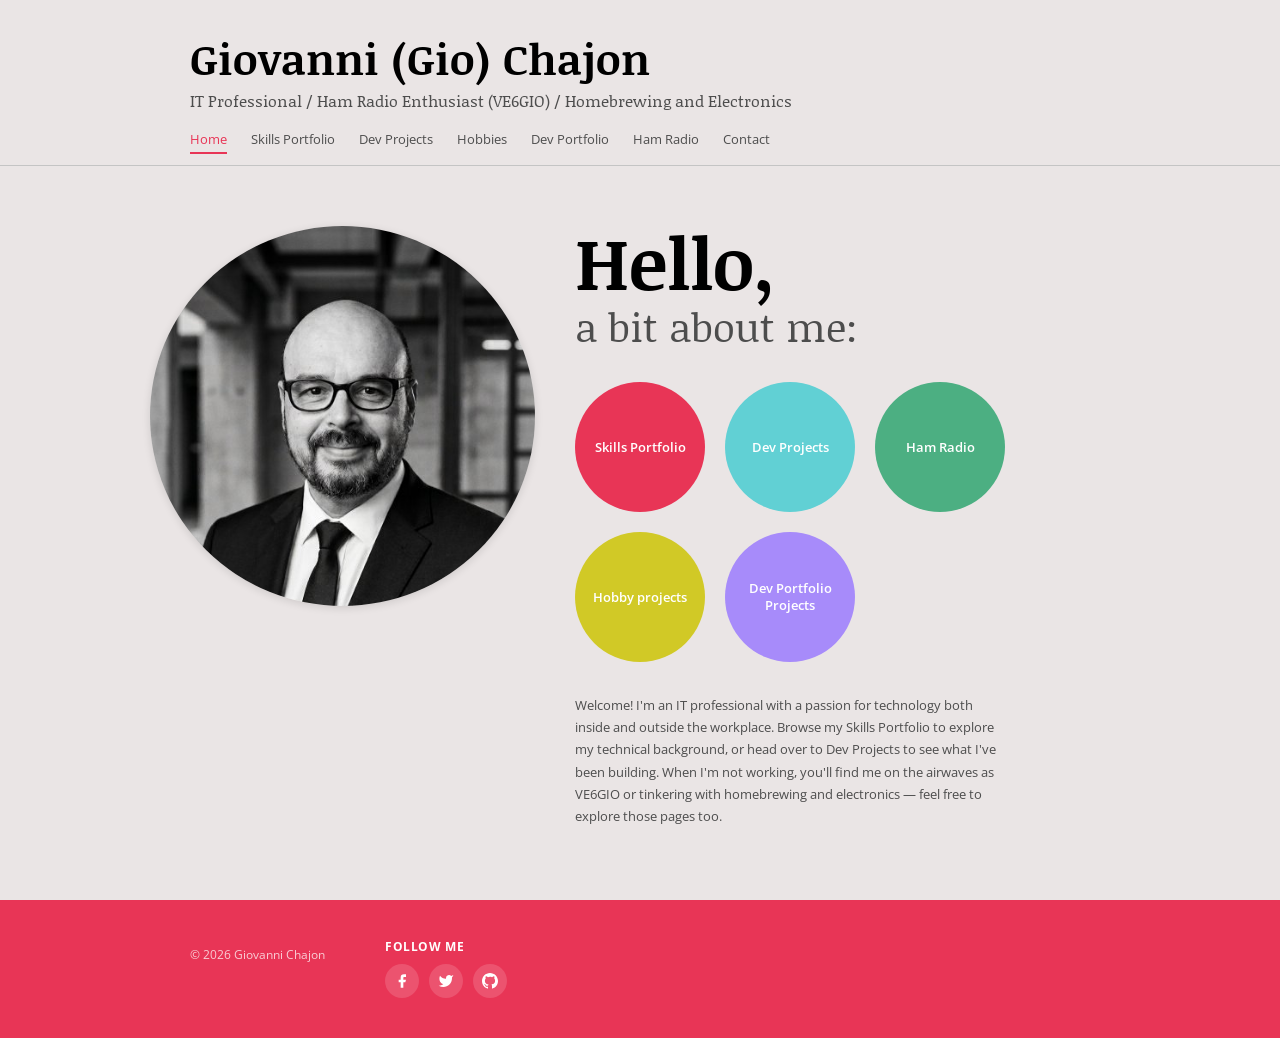
<file: index.html>
<!DOCTYPE html>
<html lang="en">
<head>
<!-- Google Tag Manager -->
<script>(function(w,d,s,l,i){w[l]=w[l]||[];w[l].push({"gtm.start":
new Date().getTime(),event:"gtm.js"});var f=d.getElementsByTagName(s)[0],
j=d.createElement(s),dl=l!="dataLayer"?"&l="+l:"";j.async=true;j.src=
"https://www.googletagmanager.com/gtm.js?id="+i+dl;f.parentNode.insertBefore(j,f);
})(window,document,"script","dataLayer","GTM-MCBPCHHG");</script>
<!-- End Google Tag Manager -->
<!-- Google tag (gtag.js) -->
<script async src="https://www.googletagmanager.com/gtag/js?id=G-2YFJSJ0DXL"></script>
<script>
  window.dataLayer = window.dataLayer || [];
  function gtag(){dataLayer.push(arguments);}
  gtag("js", new Date());
  gtag("config", "G-2YFJSJ0DXL");
</script>
  <meta charset="utf-8">
  <meta name="viewport" content="width=device-width, initial-scale=1">
  <meta http-equiv="X-UA-Compatible" content="IE=edge">
  <title>Giovanni (Gio) Chajon — Home</title>

  <!-- =====================================================
       FONTS — Noticia Text (headings) + Open Sans (body)
       To swap fonts: change the Google Fonts URL below and
       update --font-heading / --font-body in style.css
  ===================================================== -->
  <link
    rel="preconnect"
    href="https://fonts.googleapis.com"
  >
  <link
    rel="preconnect"
    href="https://fonts.gstatic.com"
    crossorigin
  >
  <link
    href="https://fonts.googleapis.com/css2?family=Noticia+Text:ital,wght@0,400;0,700;1,400;1,700&family=Open+Sans:ital,wght@0,400;0,700;1,400;1,700&display=swap"
    rel="stylesheet"
  >

  <!-- =====================================================
       SITE STYLESHEET — colours, fonts, layout
       Everything visual lives in assets/style.css
  ===================================================== -->
  <link rel="stylesheet" href="assets/style.css">

  <!-- TODO: Add your favicon here -->
  <!-- <link rel="icon" href="assets/favicon.ico"> -->

  <!-- Open Graph / Social sharing meta tags -->
  <meta property="og:title"     content="Giovanni Chajon">
  <meta property="og:site_name" content="Giovanni Chajon">
  <meta property="og:type"      content="website">
  <meta name="twitter:card"     content="summary_large_image">
  <meta name="twitter:title"    content="Giovanni Chajon">
</head>

<body>
<!-- Google Tag Manager (noscript) -->
<noscript><iframe src="https://www.googletagmanager.com/ns.html?id=GTM-MCBPCHHG"
height="0" width="0" style="display:none;visibility:hidden"></iframe></noscript>
<!-- End Google Tag Manager (noscript) -->
  <div class="site-wrapper">

    <!-- =====================================================
         HEADER — name, subtitle, navigation
         To add a nav link: copy one <li> inside <ul> below
    ===================================================== -->
    <site-header>
      <div class="header-inner">

        <h1 class="site-title">
          <a href="index.html">Giovanni (Gio) Chajon</a>
        </h1>

        <p class="site-subtitle">
          IT Professional /
          Ham Radio Enthusiast (VE6GIO) /
          Homebrewing and Electronics
        </p>

        <!-- NAV — add/remove <li> items here -->
        <nav class="site-nav" aria-label="Main navigation">
          <ul>
            <li><a href="index.html"    class="active">Home</a></li>
            <li><a href="resume.html"              >Skills Portfolio</a></li>
            <li><a href="projects.html"            >Dev Projects</a></li>
            <li><a href="hobbies.htm"              >Hobbies</a></li>
            <li><a href="portfolio.htm"            >Dev Portfolio</a></li>
            <li><a href="hamradio.htm"             >Ham Radio</a></li>
            <li><a href="contact.html"             >Contact</a></li>
          </ul>
        </nav>

      </div>
    </site-header><!-- /site-header -->


    <!-- =====================================================
         MAIN CONTENT
    ===================================================== -->
    <main>
      <div class="page-content">

        <!-- HOME GRID: photo on the left, intro on the right -->
        <div class="home-grid">

          <!-- -------------------------------------------
               PROFILE PHOTO
               Replace src with your own image path.
               Shape is controlled by .home-photo in
               style.css section 7 (currently circular).
          ------------------------------------------- -->
          <img
            class="home-photo"
            src="assets/gioprochica.jpg"
            alt="Giovanni (Gio) Chajon"
            width="385"
            height="380"
            style="object-fit: cover; object-position: center 20%;"
          >

          <!-- -------------------------------------------
               INTRO COLUMN
          ------------------------------------------- -->
          <div class="home-intro">

            <h2>Hello,</h2>
            <h3>a bit about me:</h3>

            <!-- CTA CIRCLE BUTTONS
                 To add a button: copy one <a> block below,
                 set href and label, then pick a colour class:
                   btn-red   — coral / primary
                   btn-teal  — teal
                   btn-green — sage green
                   btn-gold  — gold / yellow
            -->
            <div class="home-buttons">

              <!-- Button 1: Skills Portfolio -->
              <a
                href="resume.html"
                class="btn-circle btn-red"
                aria-label="Skills Portfolio"
              >
                Skills Portfolio
              </a>

              <!-- Button 2: Dev Projects -->
              <a
                href="projects.html"
                class="btn-circle btn-teal"
                aria-label="Dev Projects"
              >
                Dev Projects
              </a>

              <!-- Button 3: Ham Radio (new — green)
                   Update href and label for your content.
              -->
              <a
                href="hamradio.htm"
                class="btn-circle btn-green"
                aria-label="Ham Radio"
              >
                Ham Radio
              </a>

              <!-- Button 4: Hobby projects -->
              <a
                href="hobbies.htm"
                class="btn-circle btn-gold"
                aria-label="Hobby projects"
              >
                Hobby projects
              </a>

              <!-- Button 5: Dev Portfolio Projects -->
              <a
                href="portfolio.htm"
                class="btn-circle btn-purple"
                aria-label="Dev Portfolio Projects"
              >
                Dev Portfolio Projects
              </a>

              <!-- ADD MORE BUTTONS HERE
                   Copy the block above and change:
                     href       — destination URL
                     class      — pick a colour (see list above)
                     aria-label — screen-reader label
                     inner text — visible button label
              -->

            </div><!-- /home-buttons -->

            <!-- DESCRIPTION PARAGRAPH
                 Update this text to change the home blurb.
            -->
            <p class="home-description">
              Welcome! I'm an IT professional with a passion for technology
              both inside and outside the workplace. Browse my Skills Portfolio
              to explore my technical background, or head over to Dev Projects
              to see what I've been building. When I'm not working, you'll find
              me on the airwaves as VE6GIO or tinkering with homebrewing and
              electronics — feel free to explore those pages too.
            </p>

          </div><!-- /home-intro -->

        </div><!-- /home-grid -->

      </div><!-- /page-content -->
    </main>


    <!-- =====================================================
         FOOTER
         To add a column: copy one <div class="footer-col">
         block and update the heading + content inside it.
    ===================================================== -->
    <site-footer>
      <div class="footer-inner">

        <!-- Column 1: Copyright -->
        <div class="footer-col">
          <p class="footer-copy">&copy; 2026 Giovanni Chajon</p>
        </div>

        <!-- Column 4: Social icons
             To add an icon: copy one <a> block below,
             update href + aria-label, swap the SVG <path>.
        -->
        <div class="footer-col">
          <h4>Follow me</h4>
          <div class="footer-social">

            <!-- Facebook -->
            <a
              href="https://www.facebook.com/gchajon"
              target="_blank"
              aria-label="Facebook"
            >
              <svg viewBox="0 0 24 24" aria-hidden="true">
                <path d="M18 2h-3a5 5 0 0 0-5 5v3H7v4h3v8h4
                         v-8h3l1-4h-4V7a1 1 0 0 1 1-1h3z"/>
              </svg>
            </a>

            <!-- Twitter / X -->
            <a
              href="https://twitter.com/gchajon"
              target="_blank"
              aria-label="Twitter"
            >
              <svg viewBox="0 0 24 24" aria-hidden="true">
                <path d="M23 3a10.9 10.9 0 0 1-3.14 1.53
                         4.48 4.48 0 0 0-7.86 3v1
                         A10.66 10.66 0 0 1 3 4s-4 9 5 13
                         a11.64 11.64 0 0 1-7 2
                         c9 5 20 0 20-11.5
                         a4.5 4.5 0 0 0-.08-.83
                         A7.72 7.72 0 0 0 23 3z"/>
              </svg>
            </a>

            <!-- GitHub -->
            <a
              href="https://github.com/giochajon"
              target="_blank"
              aria-label="GitHub"
            >
              <svg viewBox="0 0 24 24" aria-hidden="true">
                <path d="M12 0C5.374 0 0 5.373 0 12c0 5.302 3.438 9.8 8.207 11.387.599.111.793-.261.793-.577v-2.234c-3.338.726-4.033-1.416-4.033-1.416-.546-1.387-1.333-1.756-1.333-1.756-1.089-.745.083-.729.083-.729 1.205.084 1.839 1.237 1.839 1.237 1.07 1.834 2.807 1.304 3.492.997.107-.775.418-1.305.762-1.604-2.665-.305-5.467-1.334-5.467-5.931 0-1.311.469-2.381 1.236-3.221-.124-.303-.535-1.524.117-3.176 0 0 1.008-.322 3.301 1.23A11.509 11.509 0 0 1 12 5.803c1.02.005 2.047.138 3.006.404 2.291-1.552 3.297-1.23 3.297-1.23.653 1.653.242 2.874.118 3.176.77.84 1.235 1.911 1.235 3.221 0 4.609-2.807 5.624-5.479 5.921.43.372.823 1.102.823 2.222v3.293c0 .319.192.694.801.576C20.566 21.797 24 17.3 24 12c0-6.627-5.373-12-12-12z"/>
              </svg>
            </a>

            <!-- ADD MORE SOCIAL ICONS HERE -->

          </div><!-- /footer-social -->
        </div><!-- /footer-col -->

      </div><!-- /footer-inner -->
    </site-footer><!-- /site-footer -->

  </div><!-- /site-wrapper -->
</body>
</html>
</file>
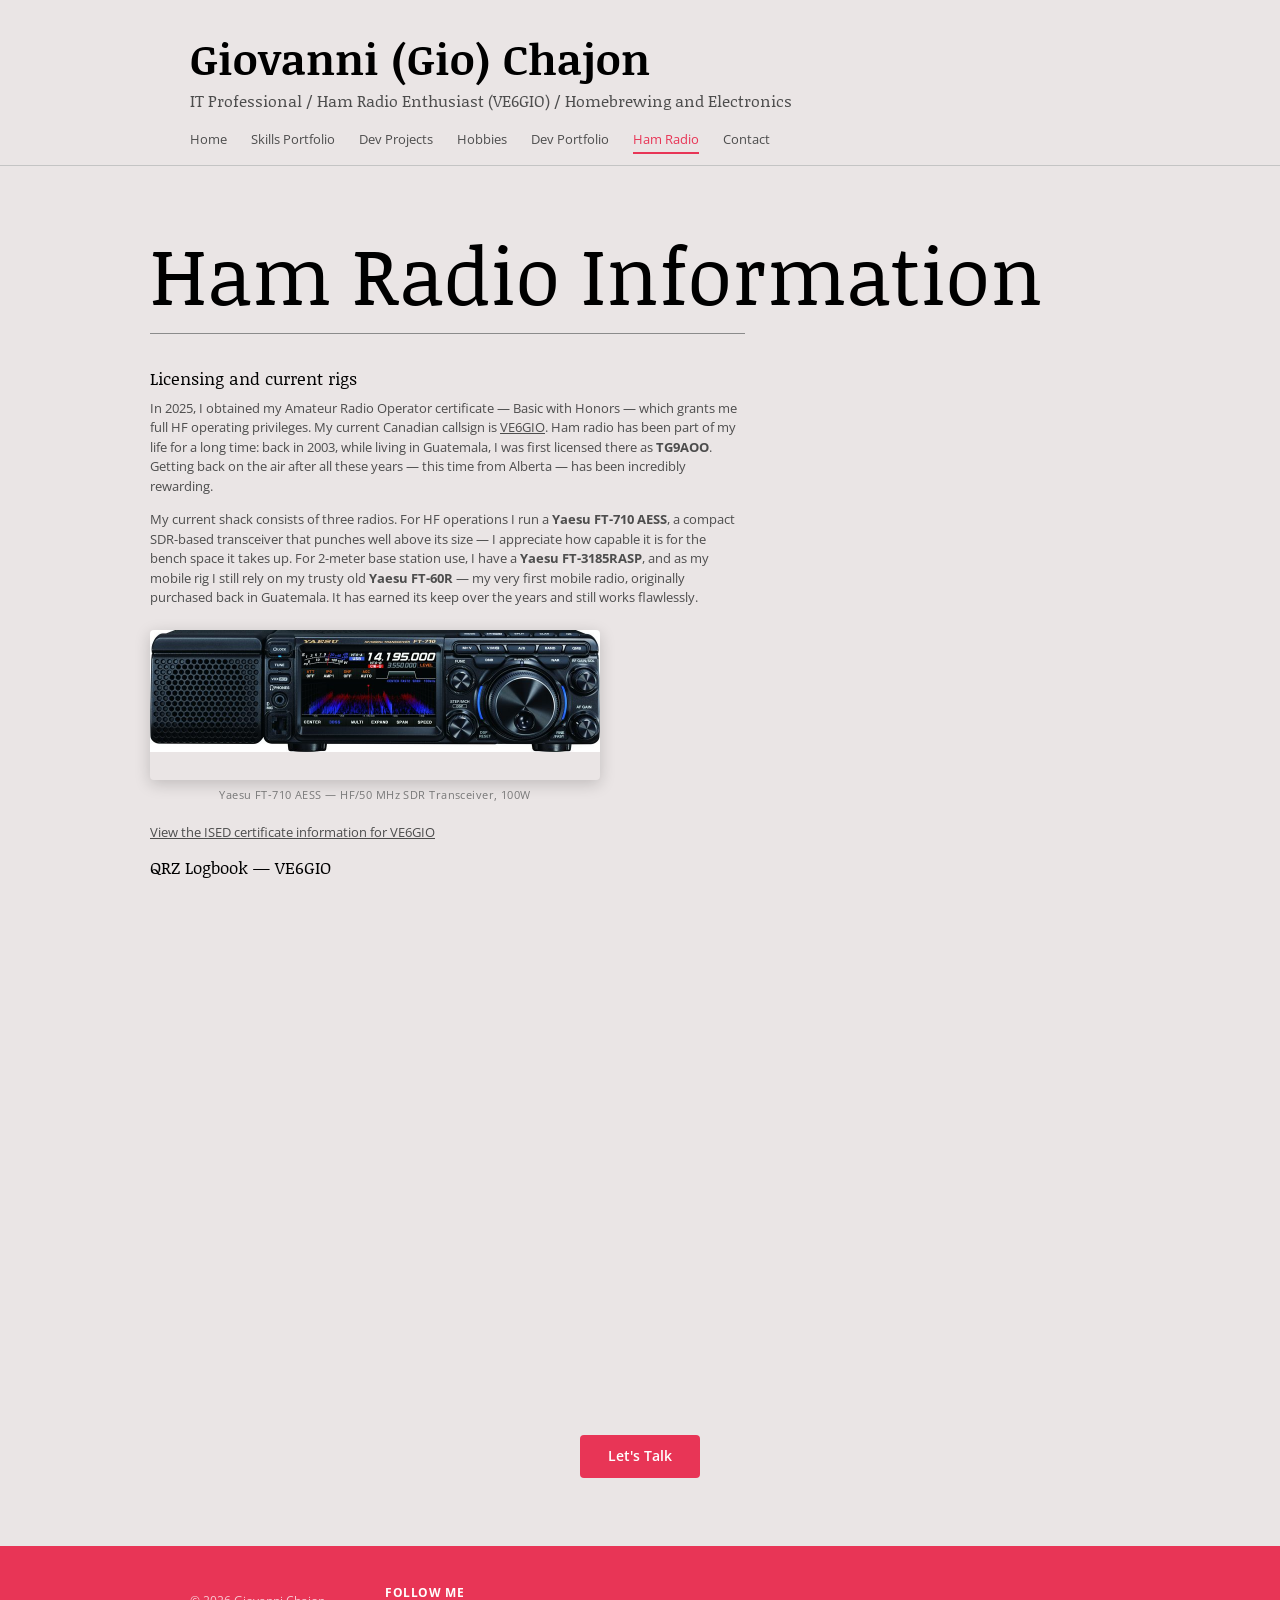
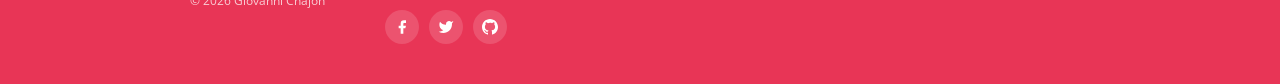
<file: hamradio.htm>
<!DOCTYPE html>
<html lang="en">
<head>
<!-- Google Tag Manager -->
<script>(function(w,d,s,l,i){w[l]=w[l]||[];w[l].push({"gtm.start":
new Date().getTime(),event:"gtm.js"});var f=d.getElementsByTagName(s)[0],
j=d.createElement(s),dl=l!="dataLayer"?"&l="+l:"";j.async=true;j.src=
"https://www.googletagmanager.com/gtm.js?id="+i+dl;f.parentNode.insertBefore(j,f);
})(window,document,"script","dataLayer","GTM-MCBPCHHG");</script>
<!-- End Google Tag Manager -->
<!-- Google tag (gtag.js) -->
<script async src="https://www.googletagmanager.com/gtag/js?id=G-2YFJSJ0DXL"></script>
<script>
  window.dataLayer = window.dataLayer || [];
  function gtag(){dataLayer.push(arguments);}
  gtag("js", new Date());
  gtag("config", "G-2YFJSJ0DXL");
</script>
  <meta charset="utf-8">
  <meta name="viewport" content="width=device-width, initial-scale=1">
  <meta http-equiv="X-UA-Compatible" content="IE=edge">
  <title>Ham Radio | Giovanni (Gio) Chajon</title>

  <link rel="preconnect" href="https://fonts.googleapis.com">
  <link rel="preconnect" href="https://fonts.gstatic.com" crossorigin>
  <link href="https://fonts.googleapis.com/css2?family=Noticia+Text:ital,wght@0,400;0,700;1,400;1,700&family=Open+Sans:ital,wght@0,400;0,700;1,400;1,700&display=swap" rel="stylesheet">

  <link rel="stylesheet" href="assets/style.css">

  <style>
    /* Page title — matches resume.html .pg-title */
    .pg-title {
      font-family: 'Noticia Text', Georgia, serif;
      font-size: 80px;
      font-weight: normal;
      color: #000;
      margin: 0 0 11px;
      line-height: 1.2;
    }

    /* Horizontal rule — matches resume.html .hr-main */
    .hr-main {
      border: none;
      border-top: 1px solid #8b8b8b;
      width: 595px;
      margin: 0 0 34px;
    }

    /* Section heading — matches resume.html .sec-txt h6 */
    .ham-heading {
      font-family: 'Noticia Text', Georgia, serif;
      font-size: 17px;
      font-weight: normal;
      color: #000;
      margin: 0 0 10px;
      line-height: 1.2;
    }

    /* Body text — matches resume.html .sec-txt p */
    .ham-body {
      font-family: 'Open Sans', Arial, sans-serif;
      font-size: 13px;
      line-height: 1.5em;
      color: #4d4d4d;
      margin: 0 0 14px;
      max-width: 595px;
    }

    .ham-body a {
      color: #4d4d4d;
      text-decoration: underline;
    }
    .ham-body a:hover { color: #000; }

    .ham-link {
      font-family: 'Open Sans', Arial, sans-serif;
      font-size: 13px;
      color: #4d4d4d;
      text-decoration: underline;
    }
    .ham-link:hover { color: #000; }

    /* Rig image */
    .rig-figure {
      margin: 8px 0 20px 0;
      display: inline-block;
    }
    .rig-figure figcaption {
      font-family: 'Open Sans', sans-serif;
      font-size: 11px;
      color: #777;
      text-align: center;
      margin-top: 6px;
      letter-spacing: 0.04em;
    }
    .rig-crop {
      width: 450px;
      height: 150px;
      overflow: hidden;
      display: block;
      border-radius: 4px;
      box-shadow: 0 4px 16px rgba(0,0,0,0.18);
    }
    .rig-crop img {
      width: 450px;
      height: auto;
      display: block;
      margin-top: -10px;
    }

    @media (max-width: 840px) {
      .pg-title  { font-size: 48px; }
      .hr-main   { width: 100%; }
      .rig-crop  { width: 100%; height: 120px; }
      .rig-crop img { width: 100%; }
    }
  </style>
</head>

<body>
<!-- Google Tag Manager (noscript) -->
<noscript><iframe src="https://www.googletagmanager.com/ns.html?id=GTM-MCBPCHHG"
height="0" width="0" style="display:none;visibility:hidden"></iframe></noscript>
<!-- End Google Tag Manager (noscript) -->
  <div class="site-wrapper">

    <!-- =====================================================
         HEADER
    ===================================================== -->
    <site-header>
      <div class="header-inner">

        <h1 class="site-title">
          <a href="index.html">Giovanni (Gio) Chajon</a>
        </h1>

        <p class="site-subtitle">
          IT Professional /
          Ham Radio Enthusiast (VE6GIO) /
          Homebrewing and Electronics
        </p>

        <nav class="site-nav" aria-label="Main navigation">
          <ul>
            <li><a href="index.html">Home</a></li>
            <li><a href="resume.html">Skills Portfolio</a></li>
            <li><a href="projects.html">Dev Projects</a></li>
            <li><a href="hobbies.htm">Hobbies</a></li>
            <li><a href="portfolio.htm">Dev Portfolio</a></li>
            <li><a href="hamradio.htm" class="active">Ham Radio</a></li>
            <li><a href="contact.html">Contact</a></li>
          </ul>
        </nav>

      </div>
    </site-header>


    <!-- =====================================================
         MAIN CONTENT
    ===================================================== -->
    <main>
      <div class="page-content">

        <h2 class="pg-title">Ham Radio Information</h2>

        <hr class="hr-main">

        <!-- Licensing section -->
        <h6 class="ham-heading">Licensing and current rigs</h6>

        <p class="ham-body">
          In 2025, I obtained my Amateur Radio Operator certificate — Basic with Honors — which grants
          me full HF operating privileges. My current Canadian callsign is
          <a href="https://apc-cap.ic.gc.ca/pls/apc_anon/query_amat_cs$callsign.QueryViewByKey?P_CALLSIGN=VE6GIO&Z_CHK=55985">VE6GIO</a>.
          Ham radio has been part of my life for a long time: back in 2003, while living in Guatemala,
          I was first licensed there as <strong>TG9AOO</strong>. Getting back on the air after all these
          years — this time from Alberta — has been incredibly rewarding.
        </p>

        <p class="ham-body">
          My current shack consists of three radios. For HF operations I run a <strong>Yaesu FT-710 AESS</strong>,
          a compact SDR-based transceiver that punches well above its size — I appreciate how capable it is
          for the bench space it takes up. For 2-meter base station use, I have a <strong>Yaesu FT-3185RASP</strong>,
          and as my mobile rig I still rely on my trusty old <strong>Yaesu FT-60R</strong> — my very first mobile
          radio, originally purchased back in Guatemala. It has earned its keep over the years and still works
          flawlessly.
        </p>

        <figure class="rig-figure">
          <a href="https://www.yaesu.com/product-detail.aspx?Model=FT-710&CatName=HF%20Transceiver%20-%20Amplifier">
            <span class="rig-crop">
              <img src="assets/FT-710.jpg" alt="Yaesu FT-710 AESS HF Transceiver">
            </span>
          </a>
          <figcaption>Yaesu FT-710 AESS &mdash; HF/50&nbsp;MHz SDR Transceiver, 100W</figcaption>
        </figure>

        <p class="ham-body">
          <a href="https://apc-cap.ic.gc.ca/pls/apc_anon/query_amat_cs$callsign.QueryViewByKey?P_CALLSIGN=VE6GIO&Z_CHK=55985">View the ISED certificate information for VE6GIO</a>
        </p>

        <!-- QRZ Logbook -->
        <h6 class="ham-heading">QRZ Logbook — VE6GIO</h6>
        <iframe align="top" frameborder="0" height="500" scrolling="yes" src="https://logbook.qrz.com/lbstat/VE6GIO/" width="640"></iframe>

        <!-- "Let's Talk" button -->
        <div style="text-align:center; margin-top:48px; margin-bottom:8px;">
          <a href="contact.html" class="btn">Let's Talk</a>
        </div>

      </div><!-- /page-content -->
    </main>


    <!-- =====================================================
         FOOTER
    ===================================================== -->
    <site-footer>
      <div class="footer-inner">

        <div class="footer-col">
          <p class="footer-copy">&copy; 2026 Giovanni Chajon</p>
        </div>

        <div class="footer-col">
          <h4>Follow me</h4>
          <div class="footer-social">

            <a href="https://www.facebook.com/gchajon" target="_blank" aria-label="Facebook">
              <svg viewBox="0 0 24 24" aria-hidden="true">
                <path d="M18 2h-3a5 5 0 0 0-5 5v3H7v4h3v8h4v-8h3l1-4h-4V7a1 1 0 0 1 1-1h3z"/>
              </svg>
            </a>

            <a href="https://twitter.com/gchajon" target="_blank" aria-label="Twitter">
              <svg viewBox="0 0 24 24" aria-hidden="true">
                <path d="M23 3a10.9 10.9 0 0 1-3.14 1.53 4.48 4.48 0 0 0-7.86 3v1A10.66 10.66 0 0 1 3 4s-4 9 5 13a11.64 11.64 0 0 1-7 2c9 5 20 0 20-11.5a4.5 4.5 0 0 0-.08-.83A7.72 7.72 0 0 0 23 3z"/>
              </svg>
            </a>

            <a href="https://github.com/giochajon" target="_blank" aria-label="GitHub">
              <svg viewBox="0 0 24 24" aria-hidden="true">
                <path d="M12 0C5.374 0 0 5.373 0 12c0 5.302 3.438 9.8 8.207 11.387.599.111.793-.261.793-.577v-2.234c-3.338.726-4.033-1.416-4.033-1.416-.546-1.387-1.333-1.756-1.333-1.756-1.089-.745.083-.729.083-.729 1.205.084 1.839 1.237 1.839 1.237 1.07 1.834 2.807 1.304 3.492.997.107-.775.418-1.305.762-1.604-2.665-.305-5.467-1.334-5.467-5.931 0-1.311.469-2.381 1.236-3.221-.124-.303-.535-1.524.117-3.176 0 0 1.008-.322 3.301 1.23A11.509 11.509 0 0 1 12 5.803c1.02.005 2.047.138 3.006.404 2.291-1.552 3.297-1.23 3.297-1.23.653 1.653.242 2.874.118 3.176.77.84 1.235 1.911 1.235 3.221 0 4.609-2.807 5.624-5.479 5.921.43.372.823 1.102.823 2.222v3.293c0 .319.192.694.801.576C20.566 21.797 24 17.3 24 12c0-6.627-5.373-12-12-12z"/>
              </svg>
            </a>

          </div>
        </div>

      </div>
    </site-footer>

  </div><!-- /site-wrapper -->
</body>
</html>
</file>
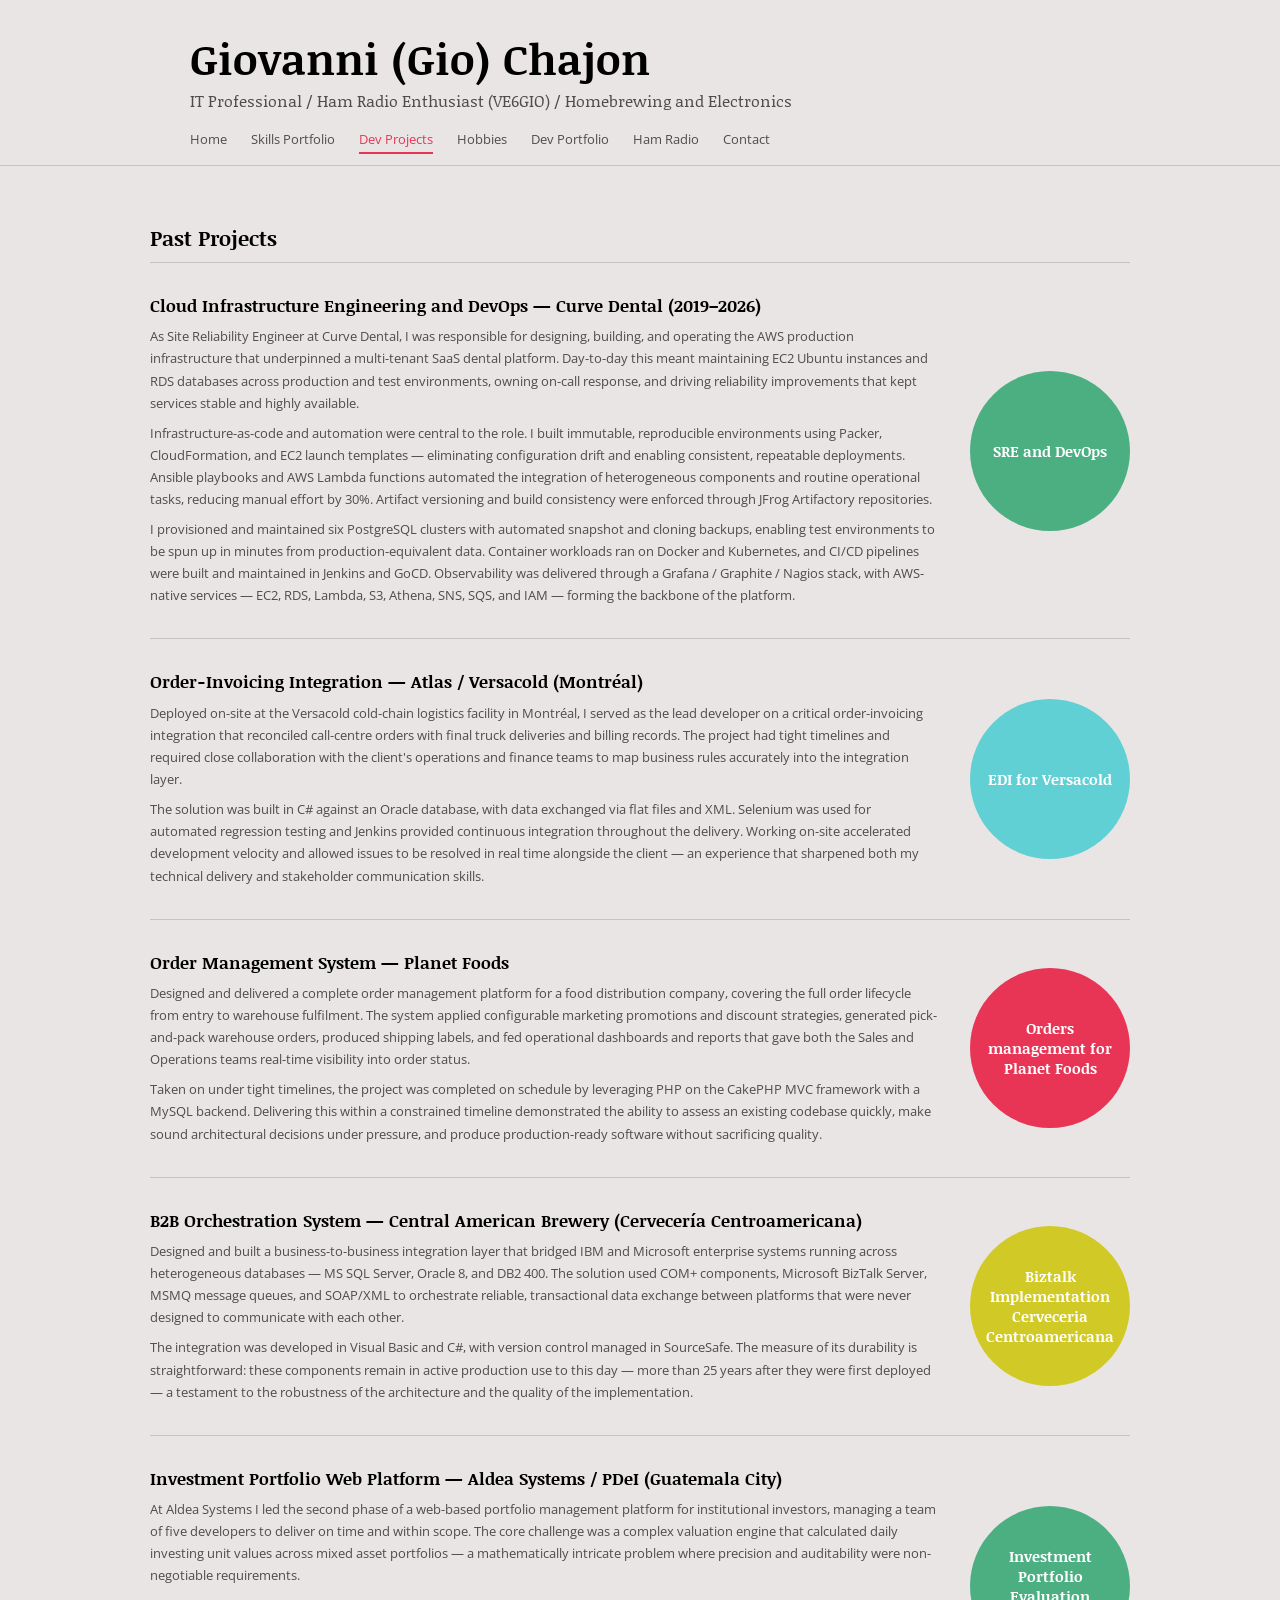
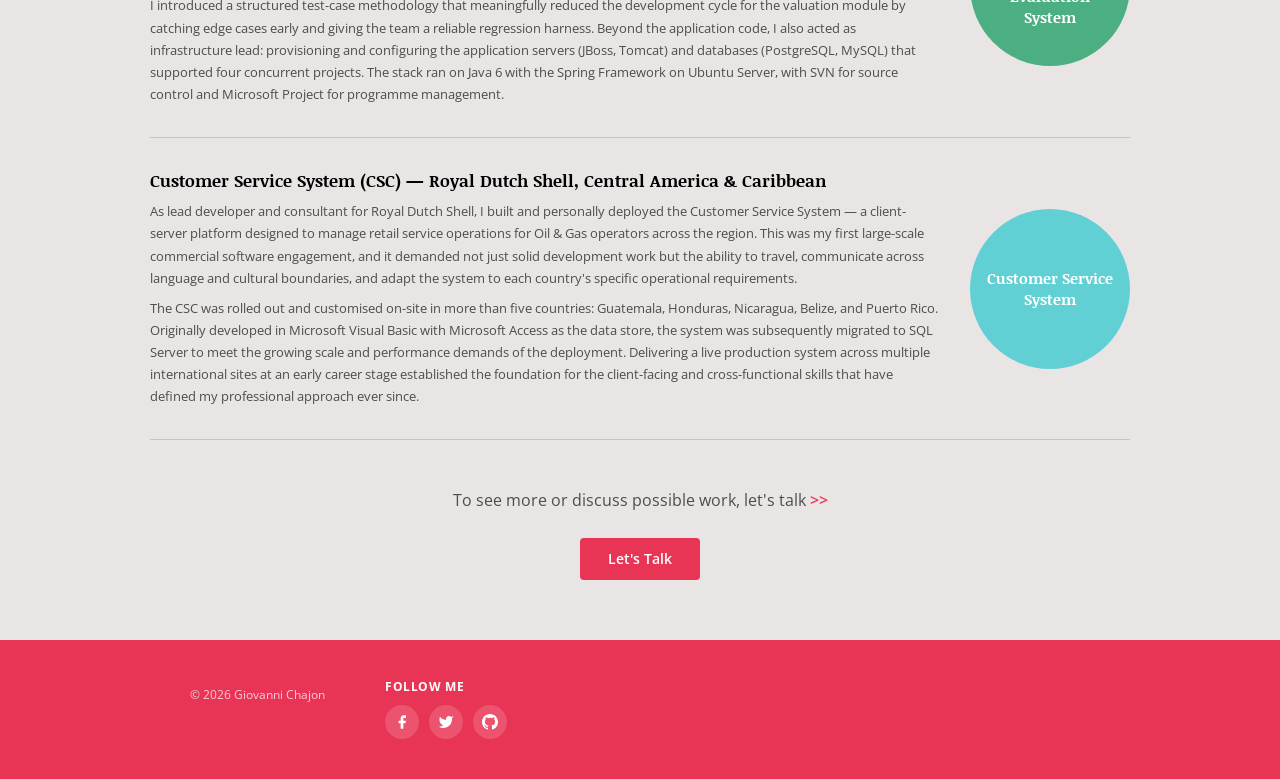
<file: projects.html>
<!DOCTYPE html>
<html lang="en">
<head>
<!-- Google Tag Manager -->
<script>(function(w,d,s,l,i){w[l]=w[l]||[];w[l].push({"gtm.start":
new Date().getTime(),event:"gtm.js"});var f=d.getElementsByTagName(s)[0],
j=d.createElement(s),dl=l!="dataLayer"?"&l="+l:"";j.async=true;j.src=
"https://www.googletagmanager.com/gtm.js?id="+i+dl;f.parentNode.insertBefore(j,f);
})(window,document,"script","dataLayer","GTM-MCBPCHHG");</script>
<!-- End Google Tag Manager -->
<!-- Google tag (gtag.js) -->
<script async src="https://www.googletagmanager.com/gtag/js?id=G-2YFJSJ0DXL"></script>
<script>
  window.dataLayer = window.dataLayer || [];
  function gtag(){dataLayer.push(arguments);}
  gtag("js", new Date());
  gtag("config", "G-2YFJSJ0DXL");
</script>
  <meta charset="utf-8">
  <meta name="viewport" content="width=device-width, initial-scale=1">
  <meta http-equiv="X-UA-Compatible" content="IE=edge">
  <title>Giovanni (Gio) Chajon — Dev Projects</title>

  <!-- =====================================================
       FONTS — Noticia Text (headings) + Open Sans (body)
       To swap fonts: change the Google Fonts URL below and
       update --font-heading / --font-body in style.css
  ===================================================== -->
  <link rel="preconnect" href="https://fonts.googleapis.com">
  <link rel="preconnect" href="https://fonts.gstatic.com" crossorigin>
  <link
    href="https://fonts.googleapis.com/css2?family=Noticia+Text:ital,wght@0,400;0,700;1,400;1,700&family=Open+Sans:ital,wght@0,400;0,700;1,400;1,700&display=swap"
    rel="stylesheet"
  >

  <!-- =====================================================
       SITE STYLESHEET — colours, fonts, layout
       Everything visual lives in assets/style.css
  ===================================================== -->
  <link rel="stylesheet" href="assets/style.css">

  <!-- TODO: Add your favicon here -->
  <!-- <link rel="icon" href="assets/favicon.ico"> -->

  <!-- Open Graph / Social sharing meta tags -->
  <meta property="og:title"     content="Giovanni Chajon — Dev Projects">
  <meta property="og:site_name" content="Giovanni Chajon">
  <meta property="og:type"      content="website">
  <meta name="twitter:card"     content="summary_large_image">
  <meta name="twitter:title"    content="Giovanni Chajon — Dev Projects">

  <style>
    /* =========================================================
       PAGE-LEVEL STYLES — Projects page only
       These rules live here so style.css stays generic.
    ========================================================= */

    /* ----------------------------------------------------------
       PROJECT CIRCLE BADGES
       All circles are identical in size (160px × 160px) —
       large enough for the longest label to wrap comfortably.

       COLOUR VARIANTS (mirror the btn-* classes in style.css):
         .proj-red   — coral / primary
         .proj-teal  — teal
         .proj-green — sage green
         .proj-gold  — gold / yellow

       TO ADD A NEW CIRCLE:
         Copy one <a class="proj-circle …"> block in the HTML,
         set href, aria-label, inner text, and colour class.
         Size and hover effect are handled automatically here.
    ---------------------------------------------------------- */
    .proj-circle {
      display: inline-flex;
      align-items: center;
      justify-content: center;

      /* Fixed size — every circle is the same */
      width: 160px;
      height: 160px;
      border-radius: 50%;
      box-sizing: border-box;
      padding: 16px;

      /* Typography */
      font-family: var(--font-heading);
      font-size: 15px;
      font-weight: 600;
      color: var(--clr-text-light);
      text-align: center;
      line-height: 1.35;

      /* Interaction */
      text-decoration: none;
      cursor: pointer;
      border: none;
      transition: background-color var(--transition), transform var(--transition);
    }

    .proj-circle:hover {
      transform: scale(1.05);
      text-decoration: none;
    }

    /* Colour variants */
    .proj-red          { background-color: var(--clr-accent-red); }
    .proj-red:hover    { background-color: var(--clr-accent-red-dk); }

    .proj-teal         { background-color: var(--clr-accent-teal); }
    .proj-teal:hover   { background-color: var(--clr-accent-teal-dk); }

    .proj-gold         { background-color: var(--clr-accent-gold); }
    .proj-gold:hover   { background-color: var(--clr-accent-gold-dk); }

    .proj-green        { background-color: var(--clr-accent-green); }
    .proj-green:hover  { background-color: var(--clr-accent-green-dk); }


    /* ----------------------------------------------------------
       PROJECT ENTRY LAYOUT
       Each project sits in a two-column row:
         left  — title + description text
         right — the circle badge
       Separated by horizontal divider lines.

       TO ADD A NEW PROJECT:
         Copy one <div class="project-entry"> block in the HTML
         and fill in the h3, <p> paragraphs, and badge details.
    ---------------------------------------------------------- */
    .projects-list {
      display: flex;
      flex-direction: column;
    }

    .project-entry {
      display: grid;
      grid-template-columns: 1fr auto;
      gap: 32px;
      align-items: center;
      padding: 32px 0;
      border-top: 1px solid var(--clr-border);
    }

    /* Bottom border on the last entry */
    .project-entry:last-child {
      border-bottom: 1px solid var(--clr-border);
    }

    .project-entry h3 {
      font-family: var(--font-heading);
      font-size: 17px;
      color: var(--clr-text-dark);
      margin-bottom: 10px;
    }

    .project-entry p {
      font-size: 13px;
      line-height: 1.7;
      color: var(--clr-text);
      margin-bottom: 8px;
    }

    .project-entry p:last-child {
      margin-bottom: 0;
    }

    /* Right-side badge cell */
    .project-badge {
      flex-shrink: 0;
    }


    /* ----------------------------------------------------------
       PAGE CALL-TO-ACTION
    ---------------------------------------------------------- */
    .projects-page-cta {
      margin-top: 48px;
      text-align: center;
      font-size: 16px;
    }

    .projects-page-cta a {
      color: var(--clr-accent-red);
      font-weight: 600;
    }

    .projects-page-cta a:hover {
      text-decoration: underline;
    }


    /* ----------------------------------------------------------
       RESPONSIVE — single column on narrow screens
    ---------------------------------------------------------- */
    @media (max-width: 600px) {
      .project-entry {
        grid-template-columns: 1fr;
      }

      /* Move circle above text on mobile */
      .project-badge {
        order: -1;
      }

      .proj-circle {
        width: 130px;
        height: 130px;
        font-size: 13px;
      }
    }
  </style>
</head>

<body>
<!-- Google Tag Manager (noscript) -->
<noscript><iframe src="https://www.googletagmanager.com/ns.html?id=GTM-MCBPCHHG"
height="0" width="0" style="display:none;visibility:hidden"></iframe></noscript>
<!-- End Google Tag Manager (noscript) -->
  <div class="site-wrapper">

    <!-- =====================================================
         HEADER — name, subtitle, navigation
         To add a nav link: copy one <li> inside <ul> below
    ===================================================== -->
    <site-header>
      <div class="header-inner">

        <h1 class="site-title">
          <a href="index.html">Giovanni (Gio) Chajon</a>
        </h1>

        <p class="site-subtitle">
          IT Professional /
          Ham Radio Enthusiast (VE6GIO) /
          Homebrewing and Electronics
        </p>

        <!-- NAV — add/remove <li> items here -->
        <nav class="site-nav" aria-label="Main navigation">
          <ul>
            <li><a href="index.html"              >Home</a></li>
            <li><a href="resume.html"             >Skills Portfolio</a></li>
            <li><a href="projects.html" class="active">Dev Projects</a></li>
            <li><a href="hobbies.htm"             >Hobbies</a></li>
            <li><a href="portfolio.htm"           >Dev Portfolio</a></li>
            <li><a href="hamradio.htm"            >Ham Radio</a></li>
            <li><a href="contact.html"            >Contact</a></li>
          </ul>
        </nav>

      </div>
    </site-header><!-- /site-header -->


    <!-- =====================================================
         MAIN CONTENT
    ===================================================== -->
    <main>
      <div class="page-content">

        <!-- Page heading -->
        <h2 class="page-title">Past Projects</h2>


        <!-- =====================================================
             PROJECT LIST
             ─────────────────────────────────────────────────
             HOW TO ADD A PROJECT:
               1. Copy one <div class="project-entry"> block.
               2. Update the <h3> title.
               3. Fill in one or more <p> description paragraphs.
               4. On the <a class="proj-circle …">:
                    • Set href to the project URL (or "#").
                    • Set aria-label to match the circle text.
                    • Set the inner text (it auto-wraps).
                    • Pick a colour: proj-red | proj-teal |
                                     proj-gold | proj-green
        ===================================================== -->
        <div class="projects-list">


          <!-- -----------------------------------------------
               PROJECT 0 — Cloud Infrastructure / SRE & DevOps
               Employer: Curve Dental
               Tech: AWS · CloudFormation · Ansible · Docker · K8s · Jenkins
          ----------------------------------------------- -->
          <div class="project-entry">

            <div class="project-text">
              <h3>Cloud Infrastructure Engineering and DevOps — Curve Dental (2019–2026)</h3>

              <p>
                As Site Reliability Engineer at Curve Dental, I was responsible for
                designing, building, and operating the AWS production infrastructure
                that underpinned a multi-tenant SaaS dental platform. Day-to-day this
                meant maintaining EC2 Ubuntu instances and RDS databases across
                production and test environments, owning on-call response, and driving
                reliability improvements that kept services stable and highly available.
              </p>

              <p>
                Infrastructure-as-code and automation were central to the role.
                I built immutable, reproducible environments using Packer,
                CloudFormation, and EC2 launch templates — eliminating configuration
                drift and enabling consistent, repeatable deployments. Ansible
                playbooks and AWS Lambda functions automated the integration of
                heterogeneous components and routine operational tasks, reducing manual
                effort by 30%. Artifact versioning and build consistency were enforced
                through JFrog Artifactory repositories.
              </p>

              <p>
                I provisioned and maintained six PostgreSQL clusters with automated
                snapshot and cloning backups, enabling test environments to be spun up
                in minutes from production-equivalent data. Container workloads ran on
                Docker and Kubernetes, and CI/CD pipelines were built and maintained
                in Jenkins and GoCD. Observability was delivered through a Grafana /
                Graphite / Nagios stack, with AWS-native services — EC2, RDS, Lambda,
                S3, Athena, SNS, SQS, and IAM — forming the backbone of the platform.
              </p>
            </div>

            <div class="project-badge">
              <a
                href="#"
                class="proj-circle proj-green"
                aria-label="SRE and DevOps at Curve Dental"
              >
                SRE and DevOps
              </a>
            </div>

          </div><!-- /project-entry -->


          <!-- -----------------------------------------------
               PROJECT 1 — Invoice & Order Consolidation
               Client: Versacold   Tech: C# / Oracle / XML
          ----------------------------------------------- -->
          <div class="project-entry">

            <div class="project-text">
              <h3>Order-Invoicing Integration — Atlas / Versacold (Montréal)</h3>

              <p>
                Deployed on-site at the Versacold cold-chain logistics facility in
                Montréal, I served as the lead developer on a critical order-invoicing
                integration that reconciled call-centre orders with final truck
                deliveries and billing records. The project had tight timelines and
                required close collaboration with the client's operations and finance
                teams to map business rules accurately into the integration layer.
              </p>

              <p>
                The solution was built in C# against an Oracle database, with data
                exchanged via flat files and XML. Selenium was used for automated
                regression testing and Jenkins provided continuous integration
                throughout the delivery. Working on-site accelerated development
                velocity and allowed issues to be resolved in real time alongside
                the client — an experience that sharpened both my technical delivery
                and stakeholder communication skills.
              </p>
            </div>

            <div class="project-badge">
              <a
                href="#"
                class="proj-circle proj-teal"
                aria-label="EDI for Versacold"
              >
                EDI for Versacold
              </a>
            </div>

          </div><!-- /project-entry -->


          <!-- -----------------------------------------------
               PROJECT 2 — Order Management
               Client: Planet Foods   Tech: PHP / CakePHP / MySQL
          ----------------------------------------------- -->
          <div class="project-entry">

            <div class="project-text">
              <h3>Order Management System — Planet Foods</h3>

              <p>
                Designed and delivered a complete order management platform for a
                food distribution company, covering the full order lifecycle from
                entry to warehouse fulfilment. The system applied configurable
                marketing promotions and discount strategies, generated pick-and-pack
                warehouse orders, produced shipping labels, and fed operational
                dashboards and reports that gave both the Sales and Operations teams
                real-time visibility into order status.
              </p>

              <p>
                Taken on under tight timelines, the project was completed on schedule
                by leveraging PHP on the CakePHP MVC framework with a MySQL backend.
                Delivering this within a constrained timeline demonstrated the ability
                to assess an existing codebase quickly, make sound architectural
                decisions under pressure, and produce production-ready software
                without sacrificing quality.
              </p>
            </div>

            <div class="project-badge">
              <a
                href="#"
                class="proj-circle proj-red"
                aria-label="Orders management for Planet Foods"
              >
                Orders management for Planet Foods
              </a>
            </div>

          </div><!-- /project-entry -->


          <!-- -----------------------------------------------
               PROJECT 3 — B2B Integration (COM+ Components)
               Client: Cerveceria Centroamericana
               Tech: Visual Basic / BizTalk / MS SQL / Oracle / DB2
          ----------------------------------------------- -->
          <div class="project-entry">

            <div class="project-text">
              <h3>B2B Orchestration System — Central American Brewery (Cervecería Centroamericana)</h3>

              <p>
                Designed and built a business-to-business integration layer that
                bridged IBM and Microsoft enterprise systems running across
                heterogeneous databases — MS SQL Server, Oracle 8, and DB2 400.
                The solution used COM+ components, Microsoft BizTalk Server, MSMQ
                message queues, and SOAP/XML to orchestrate reliable, transactional
                data exchange between platforms that were never designed to
                communicate with each other.
              </p>

              <p>
                The integration was developed in Visual Basic and C#, with version
                control managed in SourceSafe. The measure of its durability is
                straightforward: these components remain in active production use
                to this day — more than 25 years after they were first deployed —
                a testament to the robustness of the architecture and the quality
                of the implementation.
              </p>
            </div>

            <div class="project-badge">
              <a
                href="#"
                class="proj-circle proj-gold"
                aria-label="Biztalk Implementation Cerveceria Centroamericana"
              >
                Biztalk Implementation Cerveceria Centroamericana
              </a>
            </div>

          </div><!-- /project-entry -->


          <!-- -----------------------------------------------
               PROJECT 4 — Investment Portfolio Management
               Client: PDeI   Tech: Java 6 / Spring / PostgreSQL
          ----------------------------------------------- -->
          <div class="project-entry">

            <div class="project-text">
              <h3>Investment Portfolio Web Platform — Aldea Systems / PDeI (Guatemala City)</h3>

              <p>
                At Aldea Systems I led the second phase of a web-based portfolio
                management platform for institutional investors, managing a team of
                five developers to deliver on time and within scope. The core
                challenge was a complex valuation engine that calculated daily
                investing unit values across mixed asset portfolios — a
                mathematically intricate problem where precision and auditability
                were non-negotiable requirements.
              </p>

              <p>
                I introduced a structured test-case methodology that meaningfully
                reduced the development cycle for the valuation module by catching
                edge cases early and giving the team a reliable regression harness.
                Beyond the application code, I also acted as infrastructure lead:
                provisioning and configuring the application servers (JBoss, Tomcat)
                and databases (PostgreSQL, MySQL) that supported four concurrent
                projects. The stack ran on Java 6 with the Spring Framework on
                Ubuntu Server, with SVN for source control and Microsoft Project
                for programme management.
              </p>
            </div>

            <div class="project-badge">
              <a
                href="#"
                class="proj-circle proj-green"
                aria-label="Investment Portfolio Evaluation System"
              >
                Investment Portfolio Evaluation System
              </a>
            </div>

          </div><!-- /project-entry -->


          <!-- -----------------------------------------------
               PROJECT 5 — Customer Service System (CSC)
               Client: Shell Central America & Caribbean
               Tech: Visual Basic / MS Access → MS SQL Server
          ----------------------------------------------- -->
          <div class="project-entry">

            <div class="project-text">
              <h3>Customer Service System (CSC) — Royal Dutch Shell, Central America &amp; Caribbean</h3>

              <p>
                As lead developer and consultant for Royal Dutch Shell, I built and
                personally deployed the Customer Service System — a client-server
                platform designed to manage retail service operations for Oil &amp; Gas
                operators across the region. This was my first large-scale commercial
                software engagement, and it demanded not just solid development work
                but the ability to travel, communicate across language and cultural
                boundaries, and adapt the system to each country's specific
                operational requirements.
              </p>

              <p>
                The CSC was rolled out and customised on-site in more than five
                countries: Guatemala, Honduras, Nicaragua, Belize, and Puerto Rico.
                Originally developed in Microsoft Visual Basic with Microsoft Access
                as the data store, the system was subsequently migrated to SQL Server
                to meet the growing scale and performance demands of the deployment.
                Delivering a live production system across multiple international
                sites at an early career stage established the foundation for the
                client-facing and cross-functional skills that have defined my
                professional approach ever since.
              </p>
            </div>

            <div class="project-badge">
              <a
                href="#"
                class="proj-circle proj-teal"
                aria-label="Customer Service System"
              >
                Customer Service System
              </a>
            </div>

          </div><!-- /project-entry -->


          <!-- -----------------------------------------------
               ADD MORE PROJECTS HERE
               Copy any project-entry block above and edit.
          ----------------------------------------------- -->


        </div><!-- /projects-list -->


        <!-- Call to action -->
        <p class="projects-page-cta">
          To see more or discuss possible work, let's talk
          <a href="contact.html">&gt;&gt;</a>
        </p>

        <!-- "Let's Talk" button — reuses the standard .btn class -->
        <div style="text-align:center; margin-top:24px;">
          <a href="contact.html" class="btn">Let's Talk</a>
        </div>

      </div><!-- /page-content -->
    </main>


    <!-- =====================================================
         FOOTER — copyright, nav columns, social icons
         To add a social icon: copy one <a> block in the
         "Follow me" column, update href + aria-label, and
         swap the SVG <path>.
    ===================================================== -->
    <site-footer>
      <div class="footer-inner">

        <!-- Copyright -->
        <div class="footer-col">
          <p class="footer-copy">&copy; 2026 Giovanni Chajon</p>
        </div>

        <!-- Social links -->
        <div class="footer-col">
          <h4>Follow me</h4>
          <div class="footer-social">

            <!-- Facebook -->
            <a
              href="https://www.facebook.com/gchajon"
              target="_blank"
              aria-label="Facebook"
            >
              <svg viewBox="0 0 24 24" aria-hidden="true">
                <path d="M18 2h-3a5 5 0 0 0-5 5v3H7v4h3v8h4
                         v-8h3l1-4h-4V7a1 1 0 0 1 1-1h3z"/>
              </svg>
            </a>

            <!-- Twitter / X -->
            <a
              href="https://twitter.com/gchajon"
              target="_blank"
              aria-label="Twitter"
            >
              <svg viewBox="0 0 24 24" aria-hidden="true">
                <path d="M23 3a10.9 10.9 0 0 1-3.14 1.53
                         4.48 4.48 0 0 0-7.86 3v1
                         A10.66 10.66 0 0 1 3 4s-4 9 5 13
                         a11.64 11.64 0 0 1-7 2
                         c9 5 20 0 20-11.5
                         a4.5 4.5 0 0 0-.08-.83
                         A7.72 7.72 0 0 0 23 3z"/>
              </svg>
            </a>

            <!-- GitHub -->
            <a
              href="https://github.com/giochajon"
              target="_blank"
              aria-label="GitHub"
            >
              <svg viewBox="0 0 24 24" aria-hidden="true">
                <path d="M12 0C5.374 0 0 5.373 0 12c0 5.302 3.438 9.8 8.207 11.387.599.111.793-.261.793-.577v-2.234c-3.338.726-4.033-1.416-4.033-1.416-.546-1.387-1.333-1.756-1.333-1.756-1.089-.745.083-.729.083-.729 1.205.084 1.839 1.237 1.839 1.237 1.07 1.834 2.807 1.304 3.492.997.107-.775.418-1.305.762-1.604-2.665-.305-5.467-1.334-5.467-5.931 0-1.311.469-2.381 1.236-3.221-.124-.303-.535-1.524.117-3.176 0 0 1.008-.322 3.301 1.23A11.509 11.509 0 0 1 12 5.803c1.02.005 2.047.138 3.006.404 2.291-1.552 3.297-1.23 3.297-1.23.653 1.653.242 2.874.118 3.176.77.84 1.235 1.911 1.235 3.221 0 4.609-2.807 5.624-5.479 5.921.43.372.823 1.102.823 2.222v3.293c0 .319.192.694.801.576C20.566 21.797 24 17.3 24 12c0-6.627-5.373-12-12-12z"/>
              </svg>
            </a>

            <!-- ADD MORE SOCIAL ICONS HERE -->

          </div><!-- /footer-social -->
        </div><!-- /footer-col -->

      </div><!-- /footer-inner -->
    </site-footer><!-- /site-footer -->

  </div><!-- /site-wrapper -->
</body>
</html>
</file>
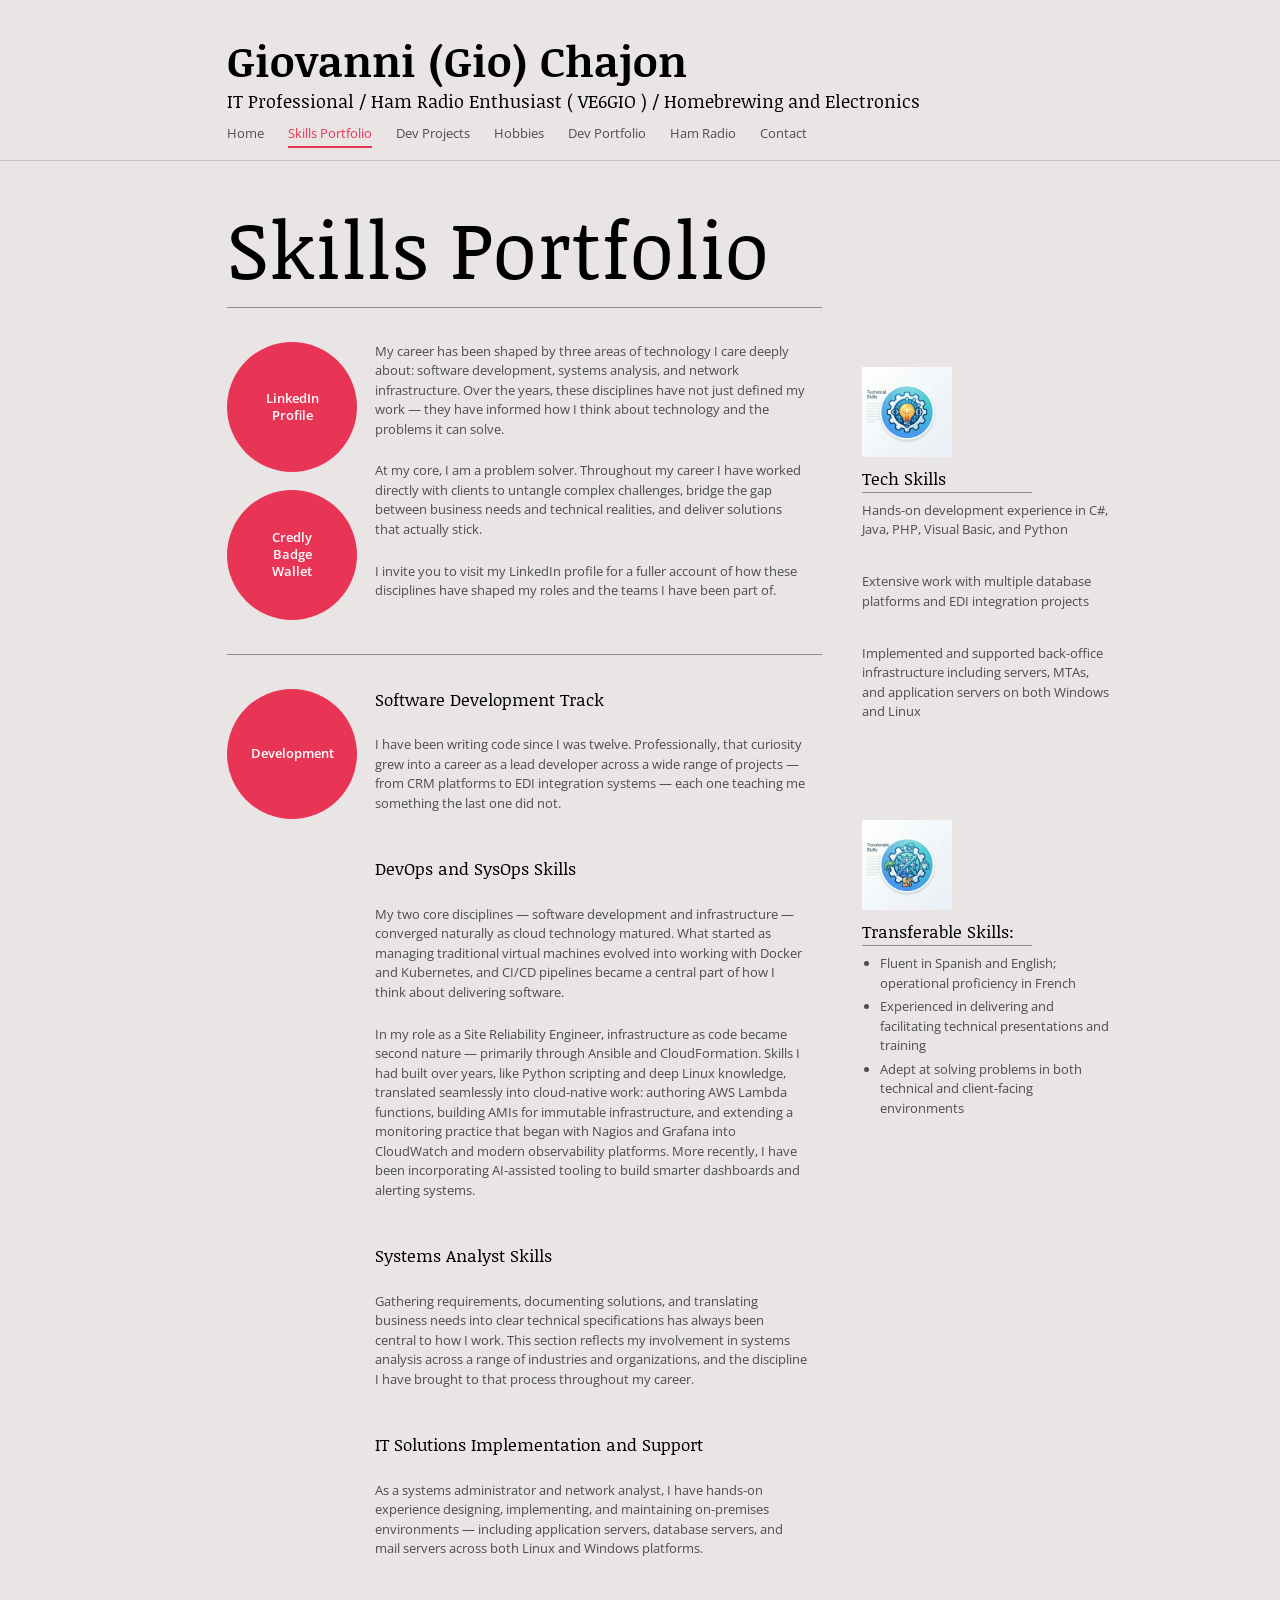
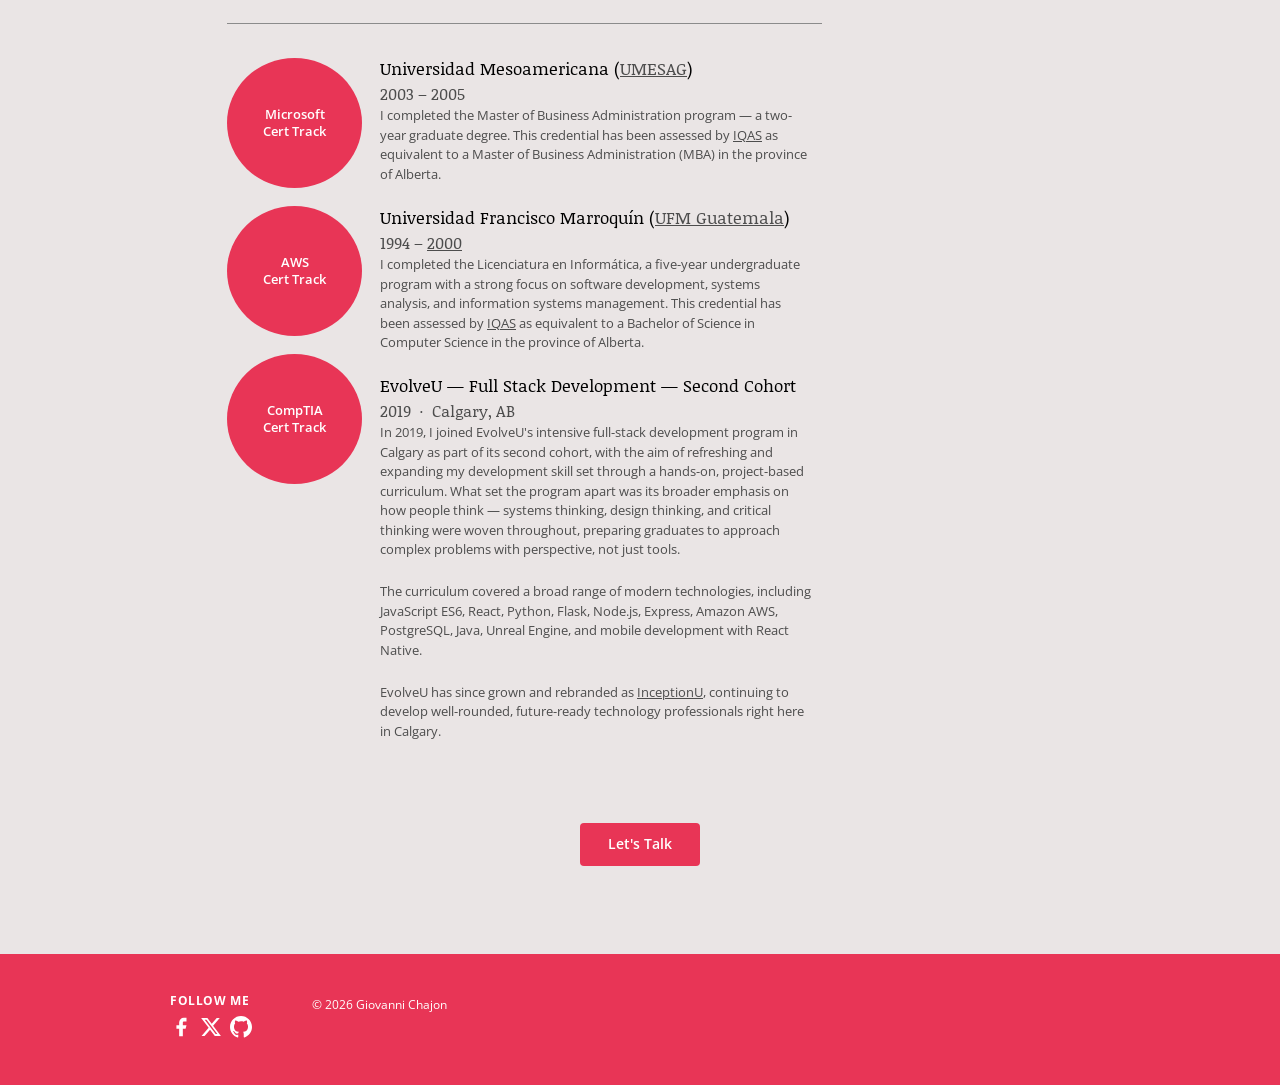
<file: resume.html>
<!DOCTYPE html>
<html lang="en">
<head>
<!-- Google Tag Manager -->
<script>(function(w,d,s,l,i){w[l]=w[l]||[];w[l].push({"gtm.start":
new Date().getTime(),event:"gtm.js"});var f=d.getElementsByTagName(s)[0],
j=d.createElement(s),dl=l!="dataLayer"?"&l="+l:"";j.async=true;j.src=
"https://www.googletagmanager.com/gtm.js?id="+i+dl;f.parentNode.insertBefore(j,f);
})(window,document,"script","dataLayer","GTM-MCBPCHHG");</script>
<!-- End Google Tag Manager -->
<!-- Google tag (gtag.js) -->
<script async src="https://www.googletagmanager.com/gtag/js?id=G-2YFJSJ0DXL"></script>
<script>
  window.dataLayer = window.dataLayer || [];
  function gtag(){dataLayer.push(arguments);}
  gtag("js", new Date());
  gtag("config", "G-2YFJSJ0DXL");
</script>
  <meta charset="utf-8">
  <meta name="viewport" content="width=device-width, initial-scale=1">
  <meta http-equiv="X-UA-Compatible" content="IE=edge">
  <title>Resume | chajon.ca</title>
  <link rel="preconnect" href="https://fonts.googleapis.com">
  <link rel="preconnect" href="https://fonts.gstatic.com" crossorigin>
  <link href="https://fonts.googleapis.com/css2?family=Noticia+Text:ital,wght@0,400;0,700;1,400;1,700&family=Open+Sans:ital,wght@0,400;0,700;1,400;1,700&display=swap" rel="stylesheet">
  <link rel="stylesheet" href="./assets/style.css">

  <style>
    /* ── Site-wide design tokens ── */
    :root {
      /* Colours */
      --c-bg:      #eae5e5;
      --c-red:     #e83556;
      --c-red-dk:  #9b2439;
      --c-teal:    #61d0d4;
      --c-text:    #4d4d4d;
      --c-black:   #000;
      --c-grey:    #8b8b8b;
      --c-white:   #fff;

      /* Layout */
      --site-w:    980px;

      /* Side-panel skill icons — increase this value to make them larger */
      --icon-size: 90px;
    }

    body { background-color: var(--c-bg); margin: 0; padding: 0; }

    /* ── Page-wide wrapper ── */
    .pw {
      max-width: var(--site-w);
      margin: 0 auto;
      padding: 0 20px;
    }

    /* ══════════════════════════════════
       HEADER
    ══════════════════════════════════ */
    .site-hdr {
      background-color: var(--c-bg);
      border-bottom: 1px solid #c4c4c4;
      padding: 35px 0 15px;
    }
    .site-hdr .pw { padding-left: 77px; }

    .hdr-name {
      display: block;
      font-family: 'Noticia Text', Georgia, serif;
      font-size: 43px;
      font-weight: bold;
      color: var(--c-black);
      text-decoration: none;
      line-height: 1.2;
      margin: 0;
    }
    .hdr-name:hover { opacity: .85; text-decoration: none; }

    .hdr-sub {
      display: block;
      font-family: 'Noticia Text', Georgia, serif;
      font-size: 18px;
      color: var(--c-black);
      text-decoration: none;
      margin-top: 4px;
      line-height: 1.2;
    }
    .hdr-sub:hover { opacity: .85; text-decoration: none; }

    /* ══════════════════════════════════
       MAIN — two-column grid
       Left col  ~148 px  (button 130 + gap 18)
       Right col ~432 px  (text)
       Side panel ~205 px (tech/transferable)
    ══════════════════════════════════ */
    .page-body {
      padding: 39px 0 80px;
    }
    .page-body .pw { padding-left: 77px; }

    /* Big heading */
    .pg-title {
      font-family: 'Noticia Text', Georgia, serif;
      font-size: 80px;
      font-weight: normal;
      color: var(--c-black);
      margin: 0 0 11px;
      line-height: 1.2;
    }

    /* Horizontal rule  (original: 595 px wide, 1 px #8b8b8b) */
    .hr-main {
      border: none;
      border-top: 1px solid var(--c-grey);
      width: 595px;
      margin: 0;
    }
    .hr-side {
      border: none;
      border-top: 1px solid var(--c-grey);
      width: 170px;
      margin: 4px 0 8px;
    }

    /* Each section: round button  +  text block, side by side */
    .sec-row {
      display: flex;
      align-items: flex-start;
      padding: 34px 0;
    }

    /* Round red button — 130×130, exactly as original */
    .sec-btn {
      flex-shrink: 0;
      display: inline-flex;
      align-items: center;
      justify-content: center;
      width: 130px;
      height: 130px;
      border-radius: 50%;
      background-color: var(--c-red);
      color: var(--c-white);
      font-family: 'Open Sans', Arial, sans-serif;
      font-size: 13px;
      font-weight: 600;
      text-align: center;
      text-decoration: none;
      line-height: 1.3;
      padding: 12px;
      box-sizing: border-box;
      transition: background-color .2s ease, transform .2s ease;
      margin-right: 18px;
    }
    .sec-btn:hover {
      background-color: var(--c-red-dk);
      transform: scale(1.05);
      text-decoration: none;
    }
    .sec-btn--wide { width: 135px; }  /* Microsoft Cert button is 135 wide in original */

    /* Text column */
    .sec-txt {
      flex: 1;
      max-width: 432px;
    }
    .sec-txt h6 {
      font-family: 'Noticia Text', Georgia, serif;
      font-size: 17px;
      font-weight: normal;
      color: var(--c-black);
      margin: 0 0 4px;
      line-height: 1.2;
    }
    .sec-txt p {
      font-family: 'Open Sans', Arial, sans-serif;
      font-size: 13px;
      line-height: 1.5em;
      color: var(--c-text);
      margin: 0 0 0;
    }
    .sec-txt p + p { margin-top: 0; }
    .sec-txt a { color: var(--c-text); text-decoration: underline; }
    .sec-txt a:hover { color: var(--c-black); }

    /* ── Right-side floating panel ── */
    /* We use a CSS-grid outer wrapper so the side panel can float
       alongside the two main sections without absolute hacks */
    .content-grid {
      display: grid;
      grid-template-columns: 595px 1fr;
      gap: 0 40px;
      align-items: start;
    }

    /* Everything in the left column */
    .left-col { grid-column: 1; }
    /* Side panel spans the full right column height */
    .side-panel {
      grid-column: 2;
      grid-row: 1 / span 10;   /* tall enough to cover all left rows */
      padding-top: 60px;        /* align roughly with first section row */
    }

    .side-panel h6 {
      font-family: 'Noticia Text', Georgia, serif;
      font-size: 17px;
      font-weight: normal;
      color: var(--c-black);
      margin: 0 0 0;
    }
    .side-panel p {
      font-family: 'Open Sans', Arial, sans-serif;
      font-size: 13px;
      line-height: 1.5em;
      color: var(--c-text);
      margin: 0 0 0.5em;
    }
    .side-panel ul {
      list-style: disc;
      padding-left: 18px;
      margin: 6px 0 0;
    }
    .side-panel ul li {
      font-family: 'Open Sans', Arial, sans-serif;
      font-size: 13px;
      line-height: 1.5em;
      color: var(--c-text);
      margin-bottom: 4px;
    }

    /* Teal icon wrapper — size controlled by --icon-size in :root */
    .icon-teal {
      width: var(--icon-size);
      height: var(--icon-size);
      display: block;
      margin-bottom: 11px;
    }

    /* ══════════════════════════════════
       FOOTER  (red bar)
    ══════════════════════════════════ */
    .site-ftr {
      background-color: var(--c-red);
      padding: 40px 0;
    }
    .ftr-inner {
      display: flex;
      gap: 60px;
      flex-wrap: wrap;
      align-items: flex-start;
    }
    .ftr-col h4 {
      font-family: 'Open Sans', Arial, sans-serif;
      font-size: 12px;
      font-weight: bold;
      color: var(--c-white);
      text-transform: uppercase;
      letter-spacing: .05em;
      margin: 0 0 8px;
    }
    .ftr-col p,
    .ftr-col a {
      font-family: 'Open Sans', Arial, sans-serif;
      font-size: 12px;
      color: var(--c-white);
      line-height: 1.8;
      margin: 0;
      text-decoration: none;
    }
    .ftr-col a:hover { text-decoration: underline; }

    .ftr-social { display: flex; gap: 8px; margin-top: 6px; }
    .ftr-social img { width: 22px; height: 22px; display: block; }

    /* ══════════════════════════════════
       RESPONSIVE
    ══════════════════════════════════ */
    @media (max-width: 840px) {
      .site-hdr .pw,
      .page-body .pw { padding-left: 20px; }
      .hdr-name  { font-size: 28px; }
      .pg-title  { font-size: 48px; }
      .hr-main   { width: 100%; }
      .content-grid { grid-template-columns: 1fr; }
      .side-panel { grid-column: 1; grid-row: auto; padding-top: 0; }
      .sec-row    { flex-direction: column; gap: 16px; padding: 24px 0; }
      .sec-txt    { max-width: 100%; }
    }
  </style>
</head>
<body>
<!-- Google Tag Manager (noscript) -->
<noscript><iframe src="https://www.googletagmanager.com/ns.html?id=GTM-MCBPCHHG"
height="0" width="0" style="display:none;visibility:hidden"></iframe></noscript>
<!-- End Google Tag Manager (noscript) -->

<!-- ═════════════ HEADER ═════════════ -->
<header class="site-hdr">
  <div class="pw">
    <a class="hdr-name" href="./index.html">Giovanni (Gio) Chajon</a>
    <a class="hdr-sub"  href="./index.html">IT Professional / Ham Radio Enthusiast ( VE6GIO ) / Homebrewing and Electronics</a>
    <nav class="site-nav" aria-label="Main navigation" style="margin-top:10px;">
      <ul>
        <li><a href="index.html">Home</a></li>
        <li><a href="resume.html" class="active">Skills Portfolio</a></li>
        <li><a href="projects.html">Dev Projects</a></li>
        <li><a href="hobbies.htm">Hobbies</a></li>
        <li><a href="portfolio.htm">Dev Portfolio</a></li>
        <li><a href="hamradio.htm">Ham Radio</a></li>
        <li><a href="contact.html">Contact</a></li>
      </ul>
    </nav>
  </div>
</header>

<!-- ═════════════ MAIN ═════════════ -->
<main class="page-body">
  <div class="pw">

    <h2 class="pg-title">Skills Portfolio</h2>

    <div class="content-grid">

      <!-- ══ LEFT COLUMN ══ -->
      <div class="left-col">

        <!-- Top divider -->
        <hr class="hr-main">

        <!-- ── Intro / LinkedIn row ── -->
        <div class="sec-row">
          <div style="display:flex; flex-direction:column; gap:18px; flex-shrink:0; margin-right:18px;">
            <a class="sec-btn"
               href="https://www.linkedin.com/in/giochajon/"
               target="_blank"
               style="margin-right:0;"
               aria-label="LinkedIn Profile">LinkedIn<br>Profile</a>
            <a class="sec-btn"
               href="https://www.credly.com/users/giovann-chajon/badges#credly"
               target="_blank"
               style="margin-right:0;"
               aria-label="Credly Badge Wallet">Credly<br>Badge<br>Wallet</a>
          </div>
          <div class="sec-txt">
            <p>My career has been shaped by three areas of technology I care deeply about: software development, systems analysis, and network infrastructure. Over the years, these disciplines have not just defined my work — they have informed how I think about technology and the problems it can solve.</p>
            <br>
            <p>At my core, I am a problem solver. Throughout my career I have worked directly with clients to untangle complex challenges, bridge the gap between business needs and technical realities, and deliver solutions that actually stick.</p>
            <br>
            <p>I invite you to visit my LinkedIn profile for a fuller account of how these disciplines have shaped my roles and the teams I have been part of.</p>
          </div>
        </div>

        <!-- Divider -->
        <hr class="hr-main">

        <!-- ── Development + DevOps + Systems Analyst + IT Support row ── -->
        <div class="sec-row">
          <a class="sec-btn"
             href="projects.html"
             target="_self"
             aria-label="Development">Development</a>
          <div class="sec-txt">

            <h6>Software Development Track</h6>
            <br>
            <p>I have been writing code since I was twelve. Professionally, that curiosity grew into a career as a lead developer across a wide range of projects — from CRM platforms to EDI integration systems — each one teaching me something the last one did not.</p>
            <br><br>

            <!-- ══ NEW: DevOps and SysOps Skills ══ -->
            <h6>DevOps and SysOps Skills</h6>
            <br>
            <p>My two core disciplines — software development and infrastructure — converged naturally as cloud technology matured. What started as managing traditional virtual machines evolved into working with Docker and Kubernetes, and CI/CD pipelines became a central part of how I think about delivering software.</p>
            <br>
            <p>In my role as a Site Reliability Engineer, infrastructure as code became second nature — primarily through Ansible and CloudFormation. Skills I had built over years, like Python scripting and deep Linux knowledge, translated seamlessly into cloud-native work: authoring AWS Lambda functions, building AMIs for immutable infrastructure, and extending a monitoring practice that began with Nagios and Grafana into CloudWatch and modern observability platforms. More recently, I have been incorporating AI-assisted tooling to build smarter dashboards and alerting systems.</p>
            <br><br>

            <!-- ── Systems Analyst ── -->
            <h6>Systems Analyst Skills</h6>
            <br>
            <p>Gathering requirements, documenting solutions, and translating business needs into clear technical specifications has always been central to how I work. This section reflects my involvement in systems analysis across a range of industries and organizations, and the discipline I have brought to that process throughout my career.</p>
            <br><br>

            <!-- ── IT Solutions ── -->
            <h6>IT Solutions Implementation and Support</h6>
            <br>
            <p>As a systems administrator and network analyst, I have hands-on experience designing, implementing, and maintaining on-premises environments — including application servers, database servers, and mail servers across both Linux and Windows platforms.</p>

          </div>
        </div>

        <!-- Divider -->
        <hr class="hr-main" style="margin-top: 30px;">

        <!-- ── Education / Microsoft Cert row ── -->
        <div class="sec-row">
          <div style="display:flex; flex-direction:column; gap:18px; flex-shrink:0; margin-right:18px;">
            <a class="sec-btn sec-btn--wide"
               href="assets/microsoft-cert-track.pdf"
               target="_blank"
               style="margin-right:0;"
               aria-label="Microsoft Cert Track">Microsoft<br>Cert Track</a>
            <a class="sec-btn sec-btn--wide"
               href="aws-certs.html"
               target="_self"
               style="margin-right:0;"
               aria-label="AWS Cert Track">AWS<br>Cert Track</a>
            <a class="sec-btn sec-btn--wide"
               href="comptia-certs.html"
               target="_self"
               style="margin-right:0;"
               aria-label="CompTIA Cert Track">CompTIA<br>Cert Track</a>
          </div>
          <div class="sec-txt">

            <h6>Universidad Mesoamericana (<span style="text-decoration:underline;"><a href="https://www.umes.edu.gt" target="_blank">UMESAG</a></span>)</h6>
            <p style="font-family:'Noticia Text',Georgia,serif; font-size:16px;">2003 – 2005</p>
            <p>I completed the Master of Business Administration program — a two-year graduate degree. This credential has been assessed by <a href="https://www.alberta.ca/iqas-overview.aspx" target="_blank">IQAS</a> as equivalent to a Master of Business Administration (MBA) in the province of Alberta.</p>
            <br>

            <h6>Universidad Francisco Marroquín (<span style="text-decoration:underline;"><a href="https://www.ufm.edu/Portal" target="_blank">UFM Guatemala</a></span>)</h6>
            <p style="font-family:'Noticia Text',Georgia,serif; font-size:16px;">1994 – <a href="https://alumnius.net/universidad_francisc-2869-year-2000#" target="_blank">2000</a></p>
            <p>I completed the Licenciatura en Informática, a five-year undergraduate program with a strong focus on software development, systems analysis, and information systems management. This credential has been assessed by <a href="https://www.alberta.ca/iqas-overview.aspx" target="_blank">IQAS</a> as equivalent to a Bachelor of Science in Computer Science in the province of Alberta.</p>
            <br>

            <h6>EvolveU — Full Stack Development — Second Cohort</h6>
            <p style="font-family:'Noticia Text',Georgia,serif; font-size:16px;">2019 &nbsp;·&nbsp; Calgary, AB</p>
            <p>In 2019, I joined EvolveU's intensive full-stack development program in Calgary as part of its second cohort, with the aim of refreshing and expanding my development skill set through a hands-on, project-based curriculum. What set the program apart was its broader emphasis on how people think — systems thinking, design thinking, and critical thinking were woven throughout, preparing graduates to approach complex problems with perspective, not just tools.</p>
            <br>
            <p>The curriculum covered a broad range of modern technologies, including JavaScript ES6, React, Python, Flask, Node.js, Express, Amazon AWS, PostgreSQL, Java, Unreal Engine, and mobile development with React Native.</p>
            <br>
            <p>EvolveU has since grown and rebranded as <a href="https://inceptionu.com" target="_blank">InceptionU</a>, continuing to develop well-rounded, future-ready technology professionals right here in Calgary.</p>

          </div>
        </div>

      </div><!-- /.left-col -->

      <!-- ══ RIGHT / SIDE PANEL ══ -->
      <div class="side-panel">

        <!-- Tech Skills icon -->
        <img src="assets/techskills.png" class="icon-teal" alt="Tech Skills" aria-hidden="true">

        <!-- Tech Skills -->
        <h6>Tech Skills</h6>
        <hr class="hr-side">
        <p>Hands-on development experience in C#, Java, PHP, Visual Basic, and Python</p>
        <p>&nbsp;</p>
        <p>Extensive work with multiple database platforms and EDI integration projects</p>
        <p>&nbsp;</p>
        <p>Implemented and supported back-office infrastructure including servers, MTAs, and application servers on both Windows and Linux</p>
        <p>&nbsp;</p>
        <p>&nbsp;</p>
        <p>&nbsp;</p>

        <!-- Transferable Skills icon -->
        <img src="assets/transkills.png" class="icon-teal" style="margin-top:20px;" alt="Transferable Skills" aria-hidden="true">

        <!-- Transferable Skills -->
        <h6>Transferable Skills:</h6>
        <hr class="hr-side">
        <ul>
          <li>Fluent in Spanish and English; operational proficiency in French</li>
          <li>Experienced in delivering and facilitating technical presentations and training</li>
          <li>Adept at solving problems in both technical and client-facing environments</li>
        </ul>

      </div><!-- /.side-panel -->

    </div><!-- /.content-grid -->

  </div><!-- /.pw -->
        <!-- "Let's Talk" button -->
        <div style="text-align:center; margin-top:48px; margin-bottom:8px;">
          <a href="contact.html" class="btn">Let's Talk</a>
        </div>

</main>

<!-- ═════════════ FOOTER ═════════════ -->
<footer class="site-ftr">
  <div class="pw">
    <div class="ftr-inner">

      <div class="ftr-col">
        <h4>Follow me</h4>
        <div class="ftr-social">
          <a href="https://www.facebook.com/gchajon" target="_blank" aria-label="Facebook">
            <!-- Facebook icon -->
            <svg xmlns="http://www.w3.org/2000/svg" width="22" height="22" viewBox="0 0 24 24" fill="white" aria-hidden="true">
              <path d="M18 2h-3a5 5 0 0 0-5 5v3H7v4h3v8h4v-8h3l1-4h-4V7a1 1 0 0 1 1-1h3z"/>
            </svg>
          </a>
          <a href="https://twitter.com/gchajon" target="_blank" aria-label="Twitter / X">
            <!-- X (Twitter) icon -->
            <svg xmlns="http://www.w3.org/2000/svg" width="22" height="22" viewBox="0 0 24 24" fill="white" aria-hidden="true">
              <path d="M18.244 2.25h3.308l-7.227 8.26 8.502 11.24H16.17l-5.214-6.817L4.99 21.75H1.68l7.73-8.835L1.254 2.25H8.08l4.713 6.231zm-1.161 17.52h1.833L7.084 4.126H5.117z"/>
            </svg>
          </a>
          <a href="https://github.com/giochajon" target="_blank" aria-label="GitHub">
            <!-- GitHub icon -->
            <svg xmlns="http://www.w3.org/2000/svg" width="22" height="22" viewBox="0 0 24 24" fill="white" aria-hidden="true">
              <path d="M12 0C5.374 0 0 5.373 0 12c0 5.302 3.438 9.8 8.207 11.387.599.111.793-.261.793-.577v-2.234c-3.338.726-4.033-1.416-4.033-1.416-.546-1.387-1.333-1.756-1.333-1.756-1.089-.745.083-.729.083-.729 1.205.084 1.839 1.237 1.839 1.237 1.07 1.834 2.807 1.304 3.492.997.107-.775.418-1.305.762-1.604-2.665-.305-5.467-1.334-5.467-5.931 0-1.311.469-2.381 1.236-3.221-.124-.303-.535-1.524.117-3.176 0 0 1.008-.322 3.301 1.23A11.509 11.509 0 0 1 12 5.803c1.02.005 2.047.138 3.006.404 2.291-1.552 3.297-1.23 3.297-1.23.653 1.653.242 2.874.118 3.176.77.84 1.235 1.911 1.235 3.221 0 4.609-2.807 5.624-5.479 5.921.43.372.823 1.102.823 2.222v3.293c0 .319.192.694.801.576C20.566 21.797 24 17.3 24 12c0-6.627-5.373-12-12-12z"/>
            </svg>
          </a>
        </div>
      </div>

      <div class="ftr-col">
        <p>© 2026 Giovanni Chajon</p>
      </div>

    </div>
  </div>
</footer>

</body>
</html>
</file>
<file: assets/style.css>
/* ============================================================
   chajon.ca — Shared Stylesheet
   ============================================================
   Edit this file to restyle the entire site at once.

   TABLE OF CONTENTS
   1. Design Tokens  (colours, fonts, spacing — change these first)
   2. Reset & Base
   3. Layout
   4. Header & Nav
   5. Footer
   6. Buttons
   7. Page: Home
   8. Page: Resume
   9. Page: Projects
   10. Page: Contact
   11. Responsive
   ============================================================ */


/* ============================================================
   1. DESIGN TOKENS
   ============================================================ */

:root {
  /* Colours — sourced from the original Wix palette */
  --clr-bg:           #eae5e5;   /* page background (warm off-white) */
  --clr-surface:      #ffffff;   /* card / panel background */
  --clr-accent-red:   #e83556;   /* primary buttons, footer bar */
  --clr-accent-red-dk:#9b2439;   /* button hover */
  --clr-accent-teal:  #61d0d4;   /* secondary buttons, icons */
  --clr-accent-teal-dk: #41898d; /* secondary hover */
  --clr-accent-gold:  #d1c926;   /* tertiary button */
  --clr-accent-gold-dk: #8b8619; /* tertiary hover */
  --clr-accent-green:    #4caf82; /* quaternary button — sage green */
  --clr-accent-green-dk: #357a5a; /* quaternary hover */
  --clr-accent-purple:    #a78bfa; /* quinary button — light purple */
  --clr-accent-purple-dk: #7c3aed; /* quinary hover */
  --clr-text:         #4d4d4d;   /* body copy */
  --clr-text-dark:    #000000;   /* headings */
  --clr-text-light:   #ffffff;   /* text on dark surfaces */
  --clr-border:       #c4c4c4;

  /* Typography */
  --font-heading:     'Noticia Text', Georgia, serif;
  --font-body:        'Open Sans', Arial, sans-serif;

  /* Spacing */
  --max-width:        980px;
  --header-pad:       35px 40px 15px;
  --section-pad:      60px 40px;
  --footer-pad:       40px;

  /* Misc */
  --radius-btn:       50%;       /* round buttons — change to e.g. 6px for pill */
  --btn-size:         130px;
  --shadow-card:      0 2px 8px rgba(0,0,0,.12);
  --transition:       0.2s ease;
}


/* ============================================================
   2. RESET & BASE
   ============================================================ */

*, *::before, *::after { box-sizing: border-box; }

html, body {
  margin: 0;
  padding: 0;
  min-height: 100%;
}

body {
  background-color: var(--clr-bg);
  font-family: var(--font-body);
  font-size: 14px;
  line-height: 1.6;
  color: var(--clr-text);
  -webkit-font-smoothing: antialiased;
}

h1, h2, h3, h4, h5, h6 {
  font-family: var(--font-heading);
  color: var(--clr-text-dark);
  margin: 0 0 0.5em;
  line-height: 1.2;
}

p { margin: 0 0 1em; }
a { color: inherit; text-decoration: none; cursor: pointer; }
a:hover { text-decoration: underline; }
img { display: block; max-width: 100%; }
ul { list-style: none; margin: 0; padding: 0; }


/* ============================================================
   3. LAYOUT
   ============================================================ */

.site-wrapper {
  display: flex;
  flex-direction: column;
  min-height: 100vh;
}

.container {
  max-width: var(--max-width);
  margin: 0 auto;
  width: 100%;
  padding: 0 20px;
}

main {
  flex: 1;
  padding: var(--section-pad);
}

.page-content {
  max-width: var(--max-width);
  margin: 0 auto;
}


/* ============================================================
   4. HEADER & NAV
   ============================================================ */

site-header {
  display: block;
  background-color: var(--clr-bg);
  border-bottom: 1px solid var(--clr-border);
}

.header-inner {
  max-width: var(--max-width);
  margin: 0 auto;
  padding: var(--header-pad);
}

.site-title {
  font-family: var(--font-heading);
  font-size: 43px;
  font-weight: bold;
  color: var(--clr-text-dark);
  margin: 0;
  line-height: 1.1;
}

.site-title a:hover { text-decoration: none; opacity: 0.85; }

.site-subtitle {
  font-family: var(--font-heading);
  font-size: 16px;
  font-weight: normal;
  color: var(--clr-text);
  margin: 6px 0 0;
}

nav.site-nav {
  margin-top: 14px;
}

nav.site-nav ul {
  display: flex;
  gap: 24px;
  flex-wrap: wrap;
}

nav.site-nav a {
  font-family: var(--font-body);
  font-size: 13px;
  color: var(--clr-text);
  padding: 4px 0;
  border-bottom: 2px solid transparent;
  transition: border-color var(--transition), color var(--transition);
}

nav.site-nav a:hover,
nav.site-nav a.active {
  color: var(--clr-accent-red);
  border-bottom-color: var(--clr-accent-red);
  text-decoration: none;
}


/* ============================================================
   5. FOOTER
   ============================================================ */

site-footer {
  display: block;
  background-color: var(--clr-accent-red);
  color: var(--clr-text-light);
}

.footer-inner {
  max-width: var(--max-width);
  margin: 0 auto;
  padding: var(--footer-pad) 40px;
  display: flex;
  align-items: flex-start;
  gap: 60px;
  flex-wrap: wrap;
}

.footer-col h4 {
  font-family: var(--font-body);
  font-size: 12px;
  font-weight: bold;
  color: var(--clr-text-light);
  text-transform: uppercase;
  letter-spacing: 0.05em;
  margin: 0 0 10px;
}

.footer-col p,
.footer-col a {
  font-size: 12px;
  color: var(--clr-text-light);
  line-height: 1.8;
}

.footer-col a:hover { text-decoration: underline; }

.footer-social {
  display: flex;
  gap: 10px;
  margin-top: 6px;
}

.footer-social a {
  display: flex;
  align-items: center;
  justify-content: center;
  width: 34px;
  height: 34px;
  border-radius: 50%;
  background: rgba(255,255,255,.15);
  transition: background var(--transition);
}

.footer-social a:hover {
  background: rgba(255,255,255,.35);
  text-decoration: none;
}

.footer-social svg {
  width: 16px;
  height: 16px;
  fill: var(--clr-text-light);
}

.footer-copy {
  font-size: 11px;
  opacity: 0.75;
  margin-top: 4px;
}


/* ============================================================
   6. BUTTONS
   ============================================================ */

.btn-circle {
  display: inline-flex;
  align-items: center;
  justify-content: center;
  width: var(--btn-size);
  height: var(--btn-size);
  border-radius: var(--radius-btn);
  font-family: var(--font-body);
  font-size: 13px;
  font-weight: 600;
  color: var(--clr-text-light);
  text-align: center;
  cursor: pointer;
  border: none;
  transition: background-color var(--transition), transform var(--transition);
  text-decoration: none;
  line-height: 1.3;
  padding: 12px;
}

.btn-circle:hover {
  transform: scale(1.05);
  text-decoration: none;
}

.btn-red   { background-color: var(--clr-accent-red); }
.btn-red:hover { background-color: var(--clr-accent-red-dk); }

.btn-teal  { background-color: var(--clr-accent-teal); }
.btn-teal:hover { background-color: var(--clr-accent-teal-dk); }

.btn-gold  { background-color: var(--clr-accent-gold); }
.btn-gold:hover { background-color: var(--clr-accent-gold-dk); }

.btn-green { background-color: var(--clr-accent-green); }
.btn-green:hover { background-color: var(--clr-accent-green-dk); }

.btn-purple { background-color: var(--clr-accent-purple); }
.btn-purple:hover { background-color: var(--clr-accent-purple-dk); }

/* Standard rectangular button (contact form, etc.) */
.btn {
  display: inline-block;
  padding: 10px 28px;
  background-color: var(--clr-accent-red);
  color: var(--clr-text-light);
  font-family: var(--font-body);
  font-size: 14px;
  font-weight: 600;
  border: none;
  border-radius: 4px;
  cursor: pointer;
  transition: background-color var(--transition);
}

.btn:hover { background-color: var(--clr-accent-red-dk); text-decoration: none; }


/* ============================================================
   7. PAGE: HOME  (index.html)
   ============================================================ */

.home-grid {
  display: grid;
  grid-template-columns: 385px 1fr;
  gap: 40px;
  align-items: start;
}

.home-photo {
  width: 385px;
  height: 380px;
  object-fit: cover;
  border-radius: 50%;
  box-shadow: var(--shadow-card);
  /* Change border-radius to 0 for a square photo */
}

.home-intro h2 {
  font-size: 72px;
  font-weight: bold;
  margin-bottom: 4px;
  line-height: 1;
}

.home-intro h3 {
  font-size: 40px;
  font-weight: normal;
  color: var(--clr-text);
  margin-bottom: 32px;
}

.home-buttons {
  display: flex;
  gap: 20px;
  flex-wrap: wrap;
  margin-bottom: 32px;
}

.home-description {
  font-size: 13px;
  color: var(--clr-text);
  max-width: 430px;
  line-height: 1.7;
}


/* ============================================================
   8. PAGE: RESUME  (resume.html)
   ============================================================ */

.resume-header {
  margin-bottom: 40px;
}

.resume-header h1 {
  font-size: 36px;
  margin-bottom: 12px;
}

.resume-header .linkedin-link {
  display: inline-flex;
  align-items: center;
  gap: 6px;
  color: var(--clr-accent-teal-dk);
  font-weight: 600;
  font-size: 14px;
}

.resume-header .linkedin-link:hover { text-decoration: underline; }

.resume-intro {
  font-size: 14px;
  max-width: 700px;
  margin-bottom: 40px;
  line-height: 1.8;
}

.resume-sections {
  display: grid;
  grid-template-columns: 1fr 1fr;
  gap: 32px;
}

.resume-card {
  background: var(--clr-surface);
  border-radius: 8px;
  padding: 28px 32px;
  box-shadow: var(--shadow-card);
}

.resume-card h3 {
  font-size: 20px;
  margin-bottom: 12px;
  color: var(--clr-accent-red-dk);
}

.resume-card p, .resume-card li {
  font-size: 13px;
  line-height: 1.7;
  color: var(--clr-text);
}

.resume-card ul {
  list-style: disc;
  padding-left: 18px;
  margin-top: 8px;
}

.resume-card ul li { margin-bottom: 6px; }

.resume-card a {
  color: var(--clr-accent-teal-dk);
}

.resume-card a:hover { text-decoration: underline; }

.resume-education {
  margin-top: 32px;
}

.resume-education h2 {
  font-size: 24px;
  margin-bottom: 20px;
}

.edu-item {
  background: var(--clr-surface);
  border-radius: 8px;
  padding: 24px 32px;
  box-shadow: var(--shadow-card);
  margin-bottom: 16px;
}

.edu-item h4 {
  font-size: 16px;
  margin-bottom: 4px;
}

.edu-item .edu-years {
  font-size: 12px;
  color: var(--clr-accent-teal-dk);
  font-weight: 600;
  margin-bottom: 8px;
}

.edu-item p {
  font-size: 13px;
  color: var(--clr-text);
}

.edu-item a { color: var(--clr-accent-teal-dk); }
.edu-item a:hover { text-decoration: underline; }


/* ============================================================
   9. PAGE: PROJECTS  (projects.html)
   ============================================================ */

.projects-header h1 {
  font-size: 36px;
  margin-bottom: 32px;
  letter-spacing: 0.04em;
}

.projects-grid {
  display: grid;
  grid-template-columns: repeat(auto-fill, minmax(280px, 1fr));
  gap: 24px;
}

.project-card {
  background: var(--clr-surface);
  border-radius: 8px;
  padding: 28px 28px 24px;
  box-shadow: var(--shadow-card);
  display: flex;
  flex-direction: column;
}

.project-card h3 {
  font-size: 17px;
  margin-bottom: 10px;
  color: var(--clr-accent-red-dk);
}

.project-card p {
  font-size: 13px;
  line-height: 1.7;
  color: var(--clr-text);
  flex: 1;
}

.project-card .tech-tag {
  display: inline-block;
  margin-top: 14px;
  font-size: 11px;
  font-weight: 600;
  color: var(--clr-accent-teal-dk);
  background: rgba(97,208,212,.12);
  padding: 3px 8px;
  border-radius: 3px;
}

.projects-cta {
  margin-top: 48px;
  text-align: center;
  font-size: 16px;
}

.projects-cta a {
  color: var(--clr-accent-red);
  font-weight: 600;
  font-size: 16px;
}

.projects-cta a:hover { text-decoration: underline; }


/* ============================================================
   10. PAGE: CONTACT  (contact.html)
   ============================================================ */

.contact-grid {
  display: grid;
  grid-template-columns: 1fr 1fr;
  gap: 60px;
  align-items: start;
}

.contact-info h1 {
  font-size: 36px;
  margin-bottom: 24px;
}

.contact-detail {
  margin-bottom: 20px;
}

.contact-detail h4 {
  font-size: 13px;
  font-weight: 700;
  text-transform: uppercase;
  letter-spacing: 0.05em;
  color: var(--clr-text-dark);
  margin-bottom: 4px;
}

.contact-detail a, .contact-detail p {
  font-size: 15px;
  color: var(--clr-text);
}

.contact-detail a:hover { text-decoration: underline; }

/* Contact form */
.contact-form h2 {
  font-size: 22px;
  margin-bottom: 20px;
}

.form-group {
  margin-bottom: 16px;
}

.form-group label {
  display: block;
  font-size: 12px;
  font-weight: 600;
  text-transform: uppercase;
  letter-spacing: 0.05em;
  color: var(--clr-text);
  margin-bottom: 6px;
}

.form-group input,
.form-group textarea {
  width: 100%;
  padding: 10px 14px;
  font-family: var(--font-body);
  font-size: 14px;
  border: 1px solid var(--clr-border);
  border-radius: 4px;
  background: var(--clr-surface);
  color: var(--clr-text-dark);
  transition: border-color var(--transition);
}

.form-group input:focus,
.form-group textarea:focus {
  outline: none;
  border-color: var(--clr-accent-teal);
}

.form-group textarea {
  min-height: 120px;
  resize: vertical;
}

.form-success {
  display: none;
  padding: 12px 16px;
  background: #d4edda;
  color: #155724;
  border-radius: 4px;
  font-size: 14px;
  margin-top: 12px;
}


/* ============================================================
   11. RESPONSIVE
   ============================================================ */

@media (max-width: 768px) {

  main { padding: 40px 20px; }

  .site-title { font-size: 28px; }

  /* Home */
  .home-grid {
    grid-template-columns: 1fr;
  }

  .home-photo {
    width: 200px;
    height: 200px;
    margin: 0 auto;
  }

  .home-intro h2 { font-size: 48px; }
  .home-intro h3 { font-size: 26px; }

  /* Resume */
  .resume-sections { grid-template-columns: 1fr; }

  /* Projects */
  .projects-grid { grid-template-columns: 1fr; }

  /* Contact */
  .contact-grid { grid-template-columns: 1fr; }

  /* Footer */
  .footer-inner { flex-direction: column; gap: 30px; }
}

@media (max-width: 480px) {
  .home-buttons { flex-direction: column; align-items: flex-start; }
  .btn-circle { width: 110px; height: 110px; font-size: 12px; }
  nav.site-nav ul { gap: 14px; }
}
</file>
